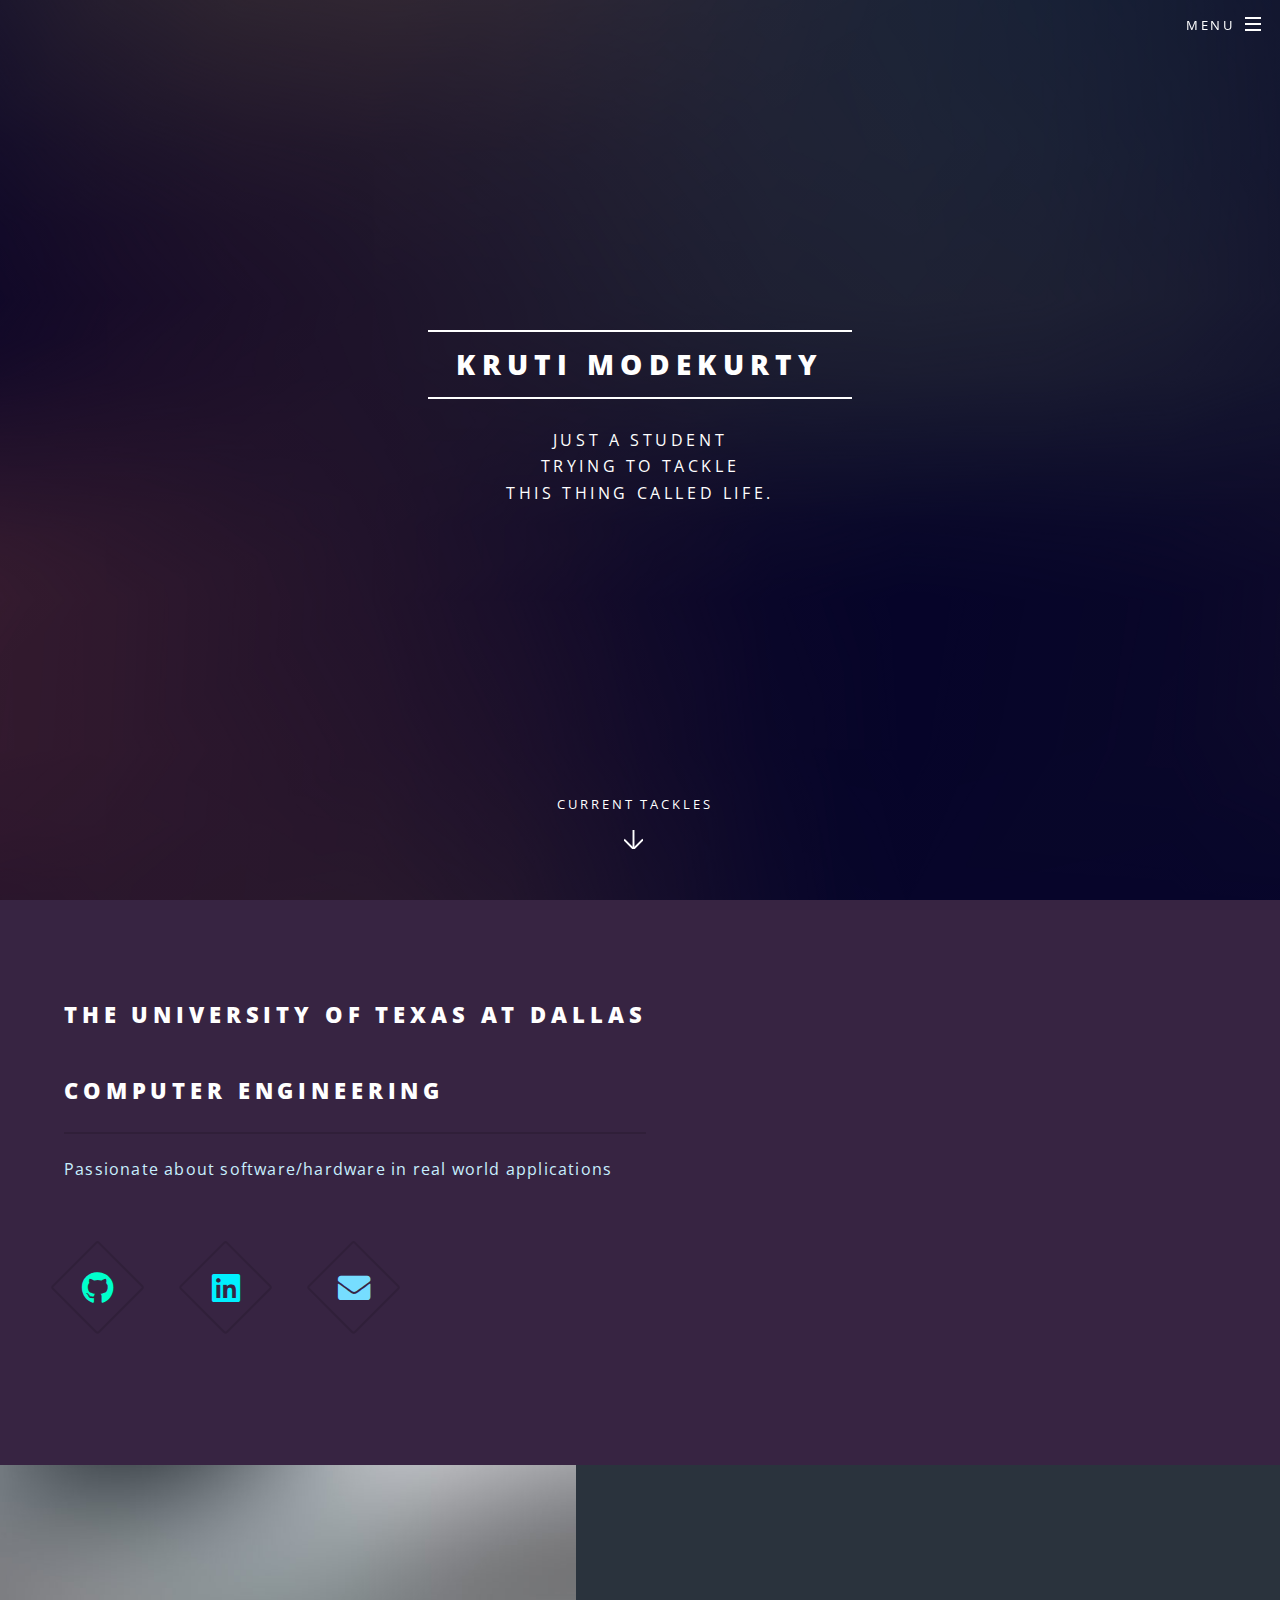
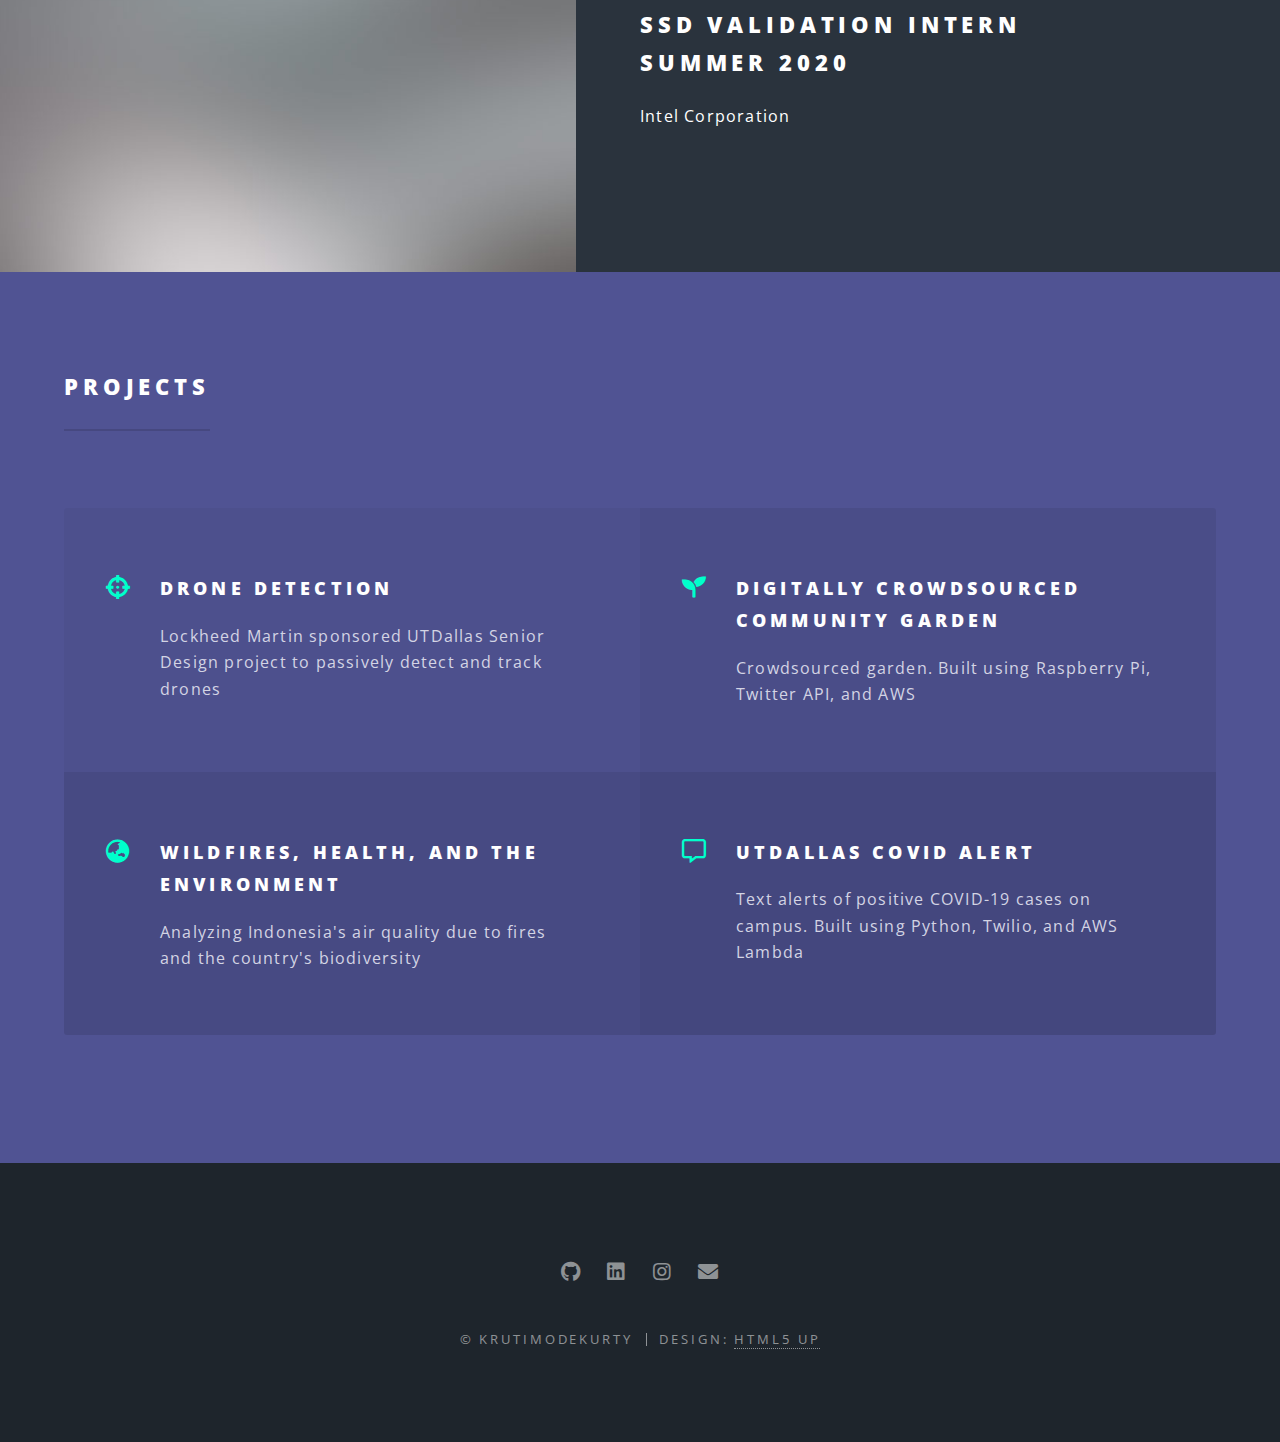
<file: index.html>
<!DOCTYPE HTML>
<!--
	Spectral by HTML5 UP
	html5up.net | @ajlkn
	Free for personal and commercial use under the CCA 3.0 license (html5up.net/license)

	pretty colors #210134 = dark purple
-->
<html>
	<head>
		<title>Kruti Modekurty</title>
		<meta charset="utf-8" />
		<meta name="viewport" content="width=device-width, initial-scale=1, user-scalable=no" />
		<link rel="stylesheet" href="assets/css/main.css" />
		<noscript><link rel="stylesheet" href="assets/css/noscript.css" /></noscript>
	</head>
	<body class="landing is-preload">

		<!-- Page Wrapper -->
			<div id="page-wrapper">

				<!-- Header -->
					<header id="header" class="alt">
						<h1><a href="index.html">Kruti Modekurty</a></h1>
						<nav id="nav">
							<ul>
								<li class="special">
									<a href="#menu" class="menuToggle"><span>Menu</span></a>
									<div id="menu">
										<ul>
											<li><a href="about.html">About</a></li>
										<!-- 	<li><a href="generic.html">Experience</a></li>
											<li><a href="elements.html">Contact</a></li> -->
										</ul>
									</div>
								</li>
							</ul>
						</nav>
					</header>

				<!-- Banner -->
					<section id="banner">
						<div class="inner">
							<h2>Kruti Modekurty</h2>
							<p>Just a student<br />
							trying to tackle<br />
							this thing called life.</p>
							<ul class="actions special">

							</ul>
						</div>
						<a href="#one" class="more scrolly">Current Tackles</a>
					</section>

				<!-- One -->
					<section id="one" class="wrapper style1 special">

						<div class="inner">
								<!--div class="image right me"><img src="images/me.jpg" alt="" /></div ---> 
							<header class="major">
								<h2>The University of Texas at Dallas<br>
								</br>Computer Engineering</h2>
								<p>Passionate about software/hardware in real world applications</p>

							</header>
							<ul class="icons major">
								<li><a href="https://github.com/krutimode" class="icon brands fa-github major style1">
									<span class="label">Github</span></a></li>
								<li><a href="https://www.linkedin.com/in/krutimodekurty/" class="icon brands fa-linkedin major style2">
									<span class="label">Linked In</span></a></li>
								<li><a href="mailto:krutimodekurty@gmail.com" class="icon solid fa-envelope major style3">
									<span class="label">Email</span></a></li>
								<!-- <li><a href="#" class="icon brands fa-github major style1">
									<span class="label">Lorem</span></a></li> -->
							</ul>
						</div>
					</section>

				<!-- Two -->
					<section id="two" class="wrapper alt style2">
						<section class="spotlight">
							<div class="image"><img src="images/pic01.jpg" alt="" /></div><div class="content">
								<h2>SSD Validation Intern </br> Summer 2020</h2>
								<p> Intel Corporation</p>
							</div>
						</section>
<!-- 						<section class="spotlight">
							<div class="image"><img src="images/pic02.jpg" alt="" /></div><div class="content">
								<h2>Undergaduate Teaching Intern<br />
								The University of Texas at Dallas, Fall 2018</h2>
								<p> </p>
							</div>
						</section>
						<section class="spotlight">
							<div class="image"><img src="images/pic03.jpg" alt="" /></div><div class="content">
								<h2>Intern<br />
								Johns Hopkins, Summer 2016</h2>
								<p></p>
							</div>
						</section> -->
					</section>

				<!-- Three -->
					<section id="three" class="wrapper style3 special">
						<div class="inner">
							<header class="major">
								<h2>Projects</h2>
								<p></p>
							</header>
							<ul class="features">
								<li class="icon solid fa-crosshairs">
									<h3>Drone Detection</h3>
									<p>Lockheed Martin sponsored UTDallas Senior Design project to passively detect and track drones</p>
								</li>
								<li class="icon solid fa-seedling">
									<h3>Digitally Crowdsourced Community Garden</h3>
									<p>Crowdsourced garden. Built using Raspberry Pi, Twitter API, and AWS</p>
								</li>
								<li class="icon solid fa-globe-asia">
									<h3>Wildfires, Health, and the Environment</h3>
									<p>Analyzing Indonesia's air quality due to fires and the country's biodiversity</p>
								</li>
								<li class="icon fa-comment-alt">
									<h3>UTDallas Covid Alert</h3>
									<p>Text alerts of positive COVID-19 cases on campus. Built using Python, Twilio, and AWS Lambda</p>
								</li>

							<!-- 	<li class="icon solid fa-code">
									<h3>Mus Scelerisque</h3>
									<p>Augue consectetur sed interdum imperdiet et ipsum. Mauris lorem tincidunt nullam amet leo Aenean ligula consequat consequat.</p>
								</li>
								<li class="icon solid fa-headphones-alt">
									<h3>Mauris Imperdiet</h3>
									<p>Augue consectetur sed interdum imperdiet et ipsum. Mauris lorem tincidunt nullam amet leo Aenean ligula consequat consequat.</p>
								</li> -->
								<!-- <li class="icon fa-heart">
									<h3>Aenean Primis</h3>
									<p>Augue consectetur sed interdum imperdiet et ipsum. Mauris lorem tincidunt nullam amet leo Aenean ligula consequat consequat.</p>
								</li>
								<li class="icon fa-flag">
									<h3>Tortor Ut</h3>
									<p>Augue consectetur sed interdum imperdiet et ipsum. Mauris lorem tincidunt nullam amet leo Aenean ligula consequat consequat.</p>
								</li> -->
							</ul>
						</div>
					</section>

				<!-- CTA -->
			<!-- 		<section id="cta" class="wrapper style4">
						<div class="inner">
							<header>
								<h2>Arcue ut vel commodo</h2>
								<p>Aliquam ut ex ut augue consectetur interdum endrerit imperdiet amet eleifend fringilla.</p>
							</header>
							<ul class="actions stacked">
								<li><a href="#" class="button fit primary">Activate</a></li>
								<li><a href="#" class="button fit">Learn More</a></li>
							</ul>
						</div>
					</section> -->

				<!-- Footer -->
					<footer id="footer">
						<ul class="icons">
							<li><a href="#" class="icon brands fa-github"><span class="label">Github</span></a></li>
							<li><a href="#" class="icon brands fa-linkedin"><span class="label">Linked In</span></a></li>
							<li><a href="#" class="icon brands fa-instagram"><span class="label">Instagram</span></a></li>
							<li><a href="#" class="icon solid fa-envelope"><span class="label">Email</span></a></li>
						</ul>
						<ul class="copyright">
							<li>&copy; krutimodekurty</li><li>Design: <a href="http://html5up.net">HTML5 UP</a></li>
						</ul>
					</footer>

			</div>

		<!-- Scripts -->
			<script src="assets/js/jquery.min.js"></script>
			<script src="assets/js/jquery.scrollex.min.js"></script>
			<script src="assets/js/jquery.scrolly.min.js"></script>
			<script src="assets/js/browser.min.js"></script>
			<script src="assets/js/breakpoints.min.js"></script>
			<script src="assets/js/util.js"></script>
			<script src="assets/js/main.js"></script>

	</body>
</html>
</file>
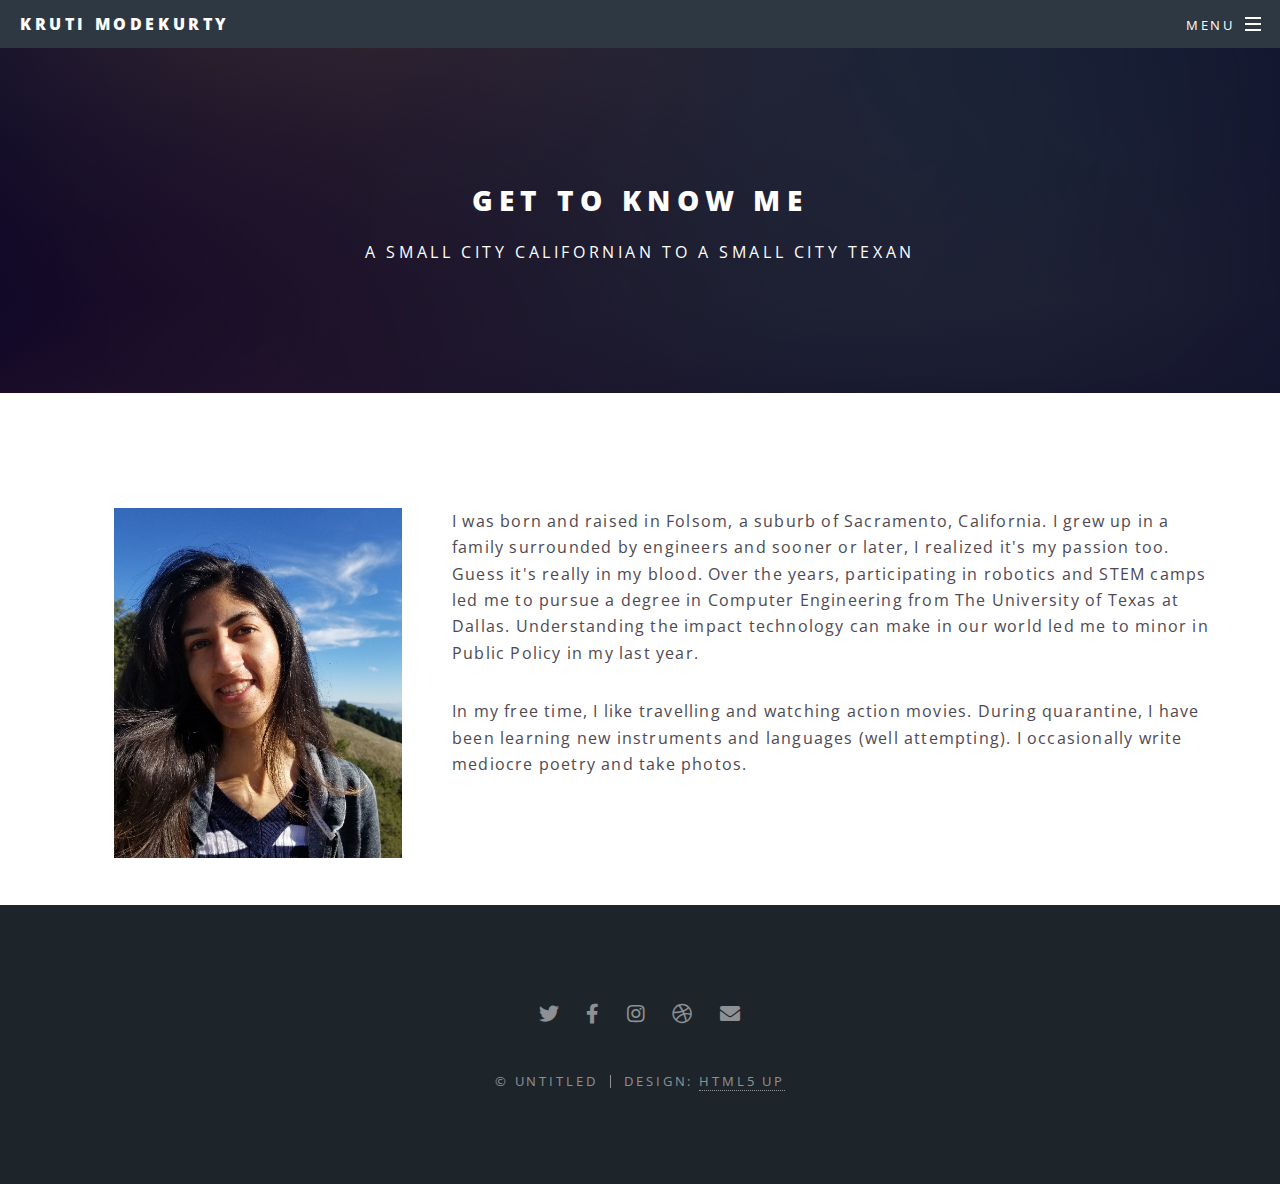
<file: about.html>
<!DOCTYPE HTML>
<!--
	Spectral by HTML5 UP
	html5up.net | @ajlkn
	Free for personal and commercial use under the CCA 3.0 license (html5up.net/license)
-->
<html>
	<head>
		<title>Kruti Modekurty - About</title>
		<meta charset="utf-8" />
		<meta name="viewport" content="width=device-width, initial-scale=1, user-scalable=no" />
		<link rel="stylesheet" href="assets/css/main.css" />
		<noscript><link rel="stylesheet" href="assets/css/noscript.css" /></noscript>
	</head>
	<body class="is-preload">

		<!-- Page Wrapper -->
			<div id="page-wrapper">

				<!-- Header -->
					<header id="header">
						<h1><a href="index.html">Kruti Modekurty</a></h1>
						<nav id="nav">
							<ul>
								<li class="special">
									<a href="#menu" class="menuToggle"><span>Menu</span></a>
									<div id="menu">
										<ul>
											<li><a href="index.html">Home</a></li>
											<li><a href="about.html">About</a></li>
										<!-- 	<li><a href="elements.html">Elements</a></li>
											<li><a href="#">Sign Up</a></li>
											<li><a href="#">Log In</a></li> -->
										</ul>
									</div>
								</li>
							</ul>
						</nav>
					</header>

				<!-- Main -->
					<article id="main">
						<header>
							<h2>Get to know me</h2>
							<p>a small city californian to a small city texan</p>
						</header>
						<section class="wrapper style5">
							<div class="inner">
								<!--div class="image left me">
									<img src="images/me.jpg"  style="vertical-align:middle;margin:0px 50px">
								</div--->

								<img src="images/me.jpg" style="height: auto;vertical-align:middle;margin:0px 50px;max-width: 25%;float: left;">

								<h3></h3>
								<p>I was born and raised in Folsom, a suburb of Sacramento, California. I grew up in a family surrounded by engineers 
									and sooner or later, I realized it's my passion too. Guess it's really in my blood. Over the years, participating 
									in robotics and STEM camps led me to pursue a degree in Computer Engineering from The University of Texas at Dallas. Understanding the impact technology can make in our world led me to minor in Public Policy in my last year. </p>

								<p>In my free time, I like travelling and watching action movies. During quarantine, I have been learning new instruments 
									and languages (well attempting). I occasionally write mediocre poetry and take photos.</p>
<!---
								<hr />
								
								<h4>Other Endeavors</h4>
								<p>Nam sapien ante, varius in pulvinar vitae, rhoncus id massa. Donec varius ex in mauris ornare, eget euismod 
									urna egestas. Etiam lacinia tempor ipsum, sodales porttitor justo. Aliquam dolor quam, semper in tortor eu, 
									volutpat efficitur quam. Fusce nec fermentum nisl. Aenean erat diam, tempus aliquet erat.</p>

								<p>Etiam iaculis nulla ipsum, et pharetra libero rhoncus ut. Phasellus rutrum cursus velit, eget condimentum nunc
									 blandit vel. In at pulvinar lectus. Morbi diam ante, vulputate et imperdiet eget, fermentum non dolor. Ut 
									 eleifend sagittis tincidunt. Sed viverra commodo mi, ac rhoncus justo. Duis neque ligula, elementum ut enim 
									 vel, posuere finibus justo. Vivamus facilisis maximus nibh quis pulvinar. Quisque hendrerit in ipsum id tellus 
									 facilisis fermentum. Proin mauris dui, at vestibulum sit amet, auctor bibendum neque.</p>
								--->
							</div>
						</section>
					</article>

				<!-- Footer -->
					<footer id="footer">
						<ul class="icons">
							<li><a href="#" class="icon brands fa-twitter"><span class="label">Twitter</span></a></li>
							<li><a href="#" class="icon brands fa-facebook-f"><span class="label">Facebook</span></a></li>
							<li><a href="#" class="icon brands fa-instagram"><span class="label">Instagram</span></a></li>
							<li><a href="#" class="icon brands fa-dribbble"><span class="label">Dribbble</span></a></li>
							<li><a href="#" class="icon solid fa-envelope"><span class="label">Email</span></a></li>
						</ul>
						<ul class="copyright">
							<li>&copy; Untitled</li><li>Design: <a href="http://html5up.net">HTML5 UP</a></li>
						</ul>
					</footer>

			</div>

		<!-- Scripts -->
			<script src="assets/js/jquery.min.js"></script>
			<script src="assets/js/jquery.scrollex.min.js"></script>
			<script src="assets/js/jquery.scrolly.min.js"></script>
			<script src="assets/js/browser.min.js"></script>
			<script src="assets/js/breakpoints.min.js"></script>
			<script src="assets/js/util.js"></script>
			<script src="assets/js/main.js"></script>

	</body>
</html>
</file>
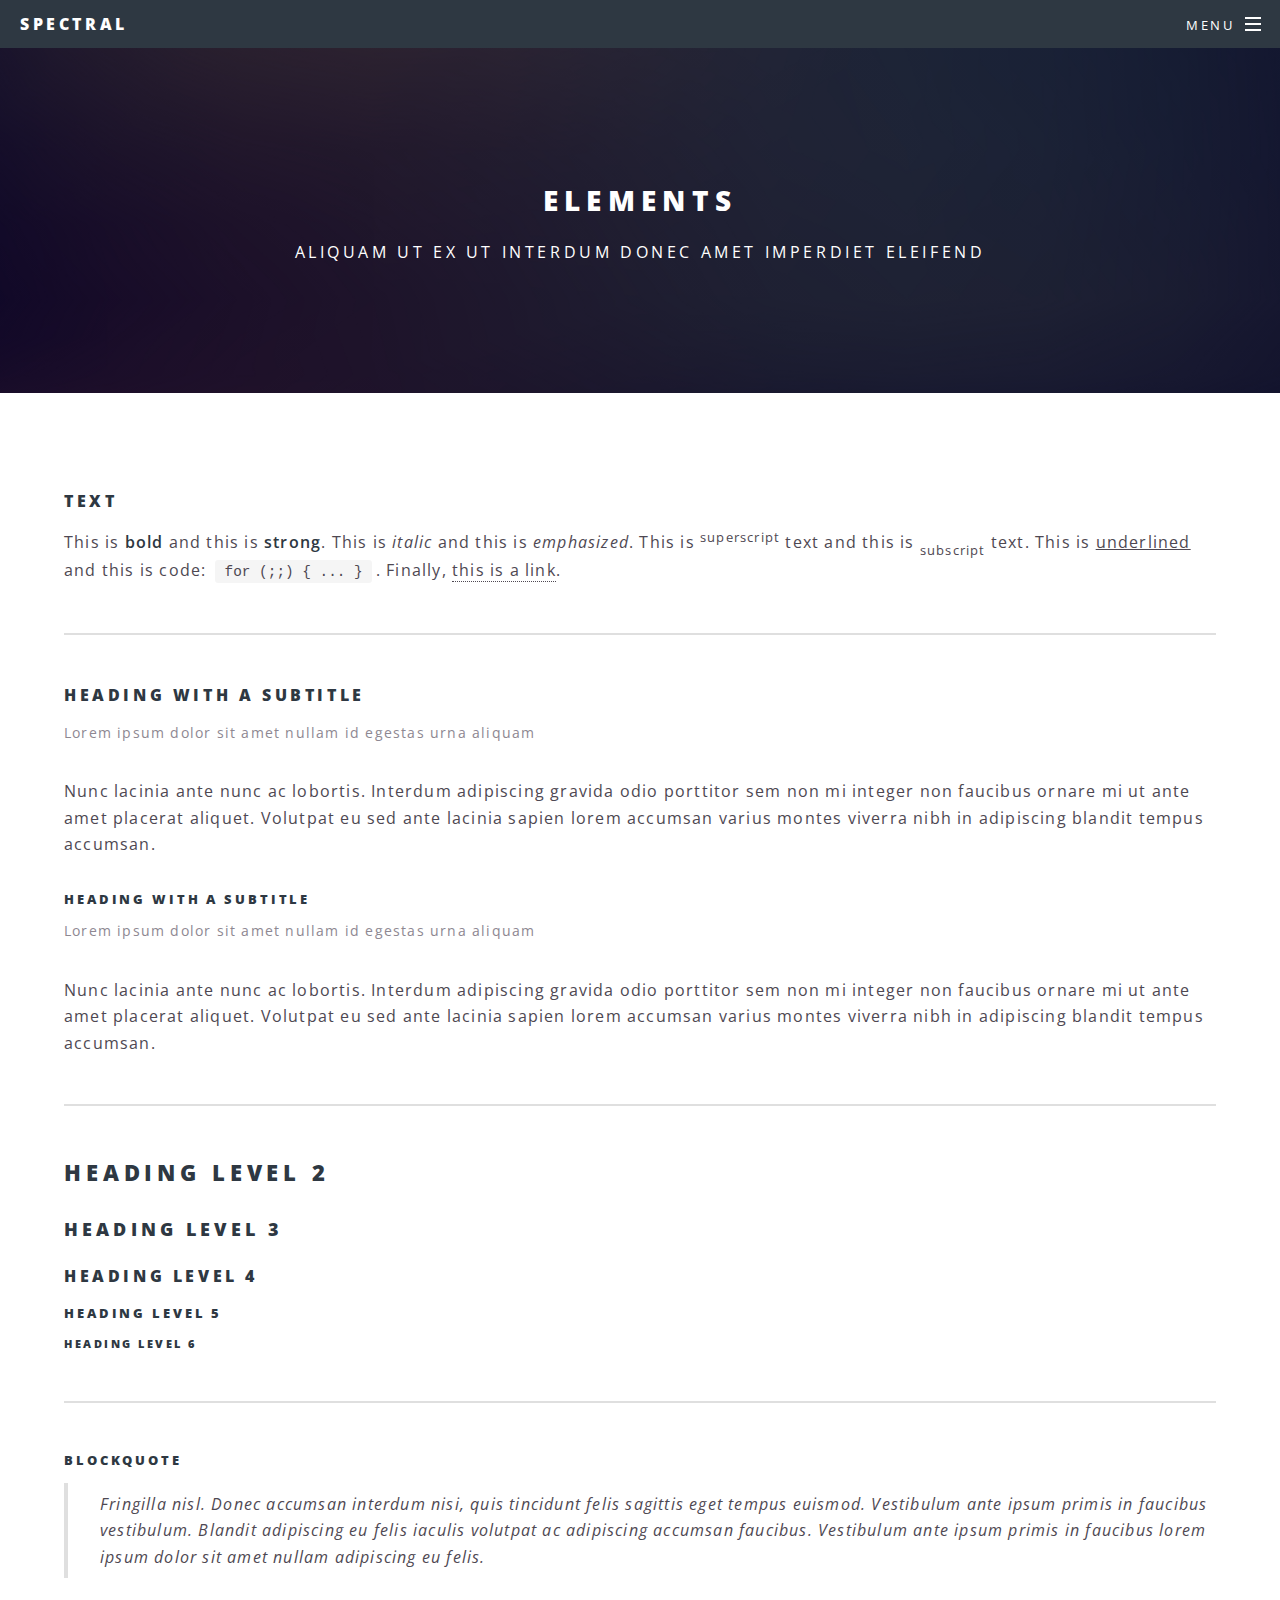
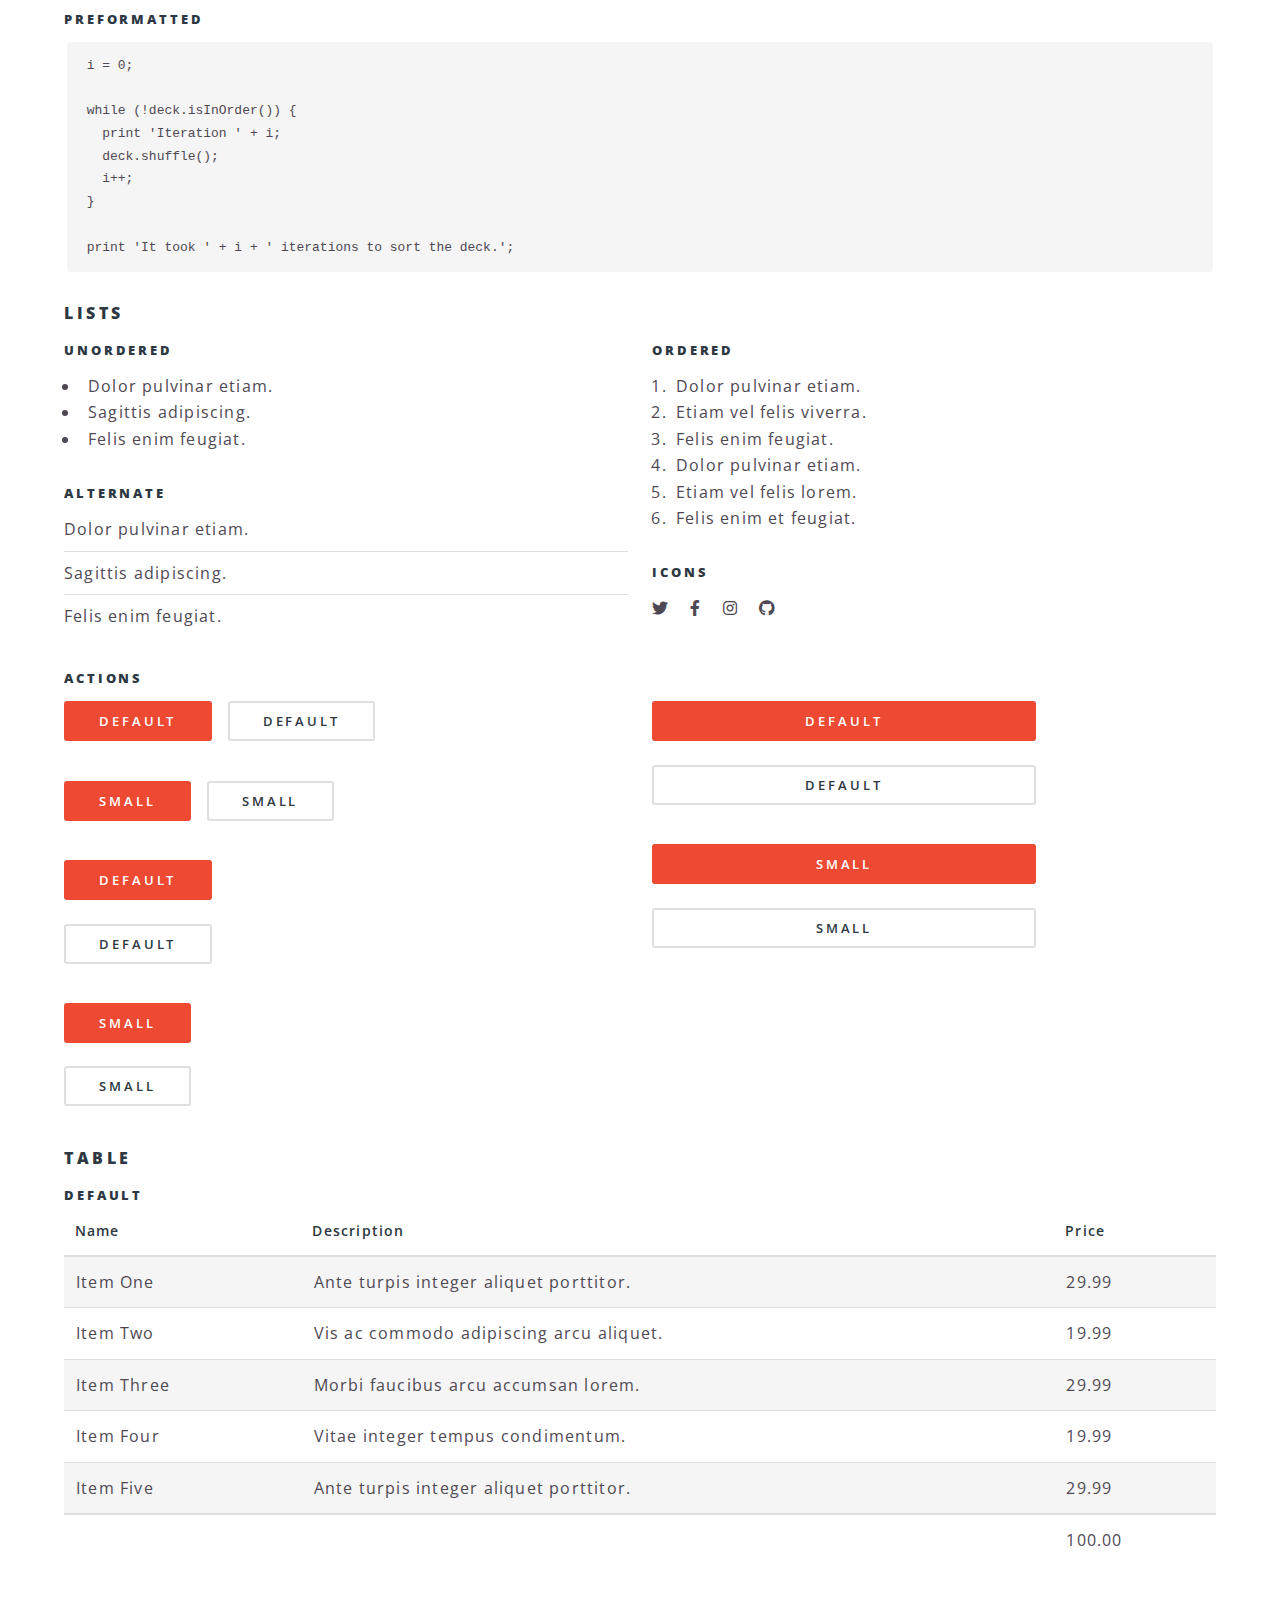
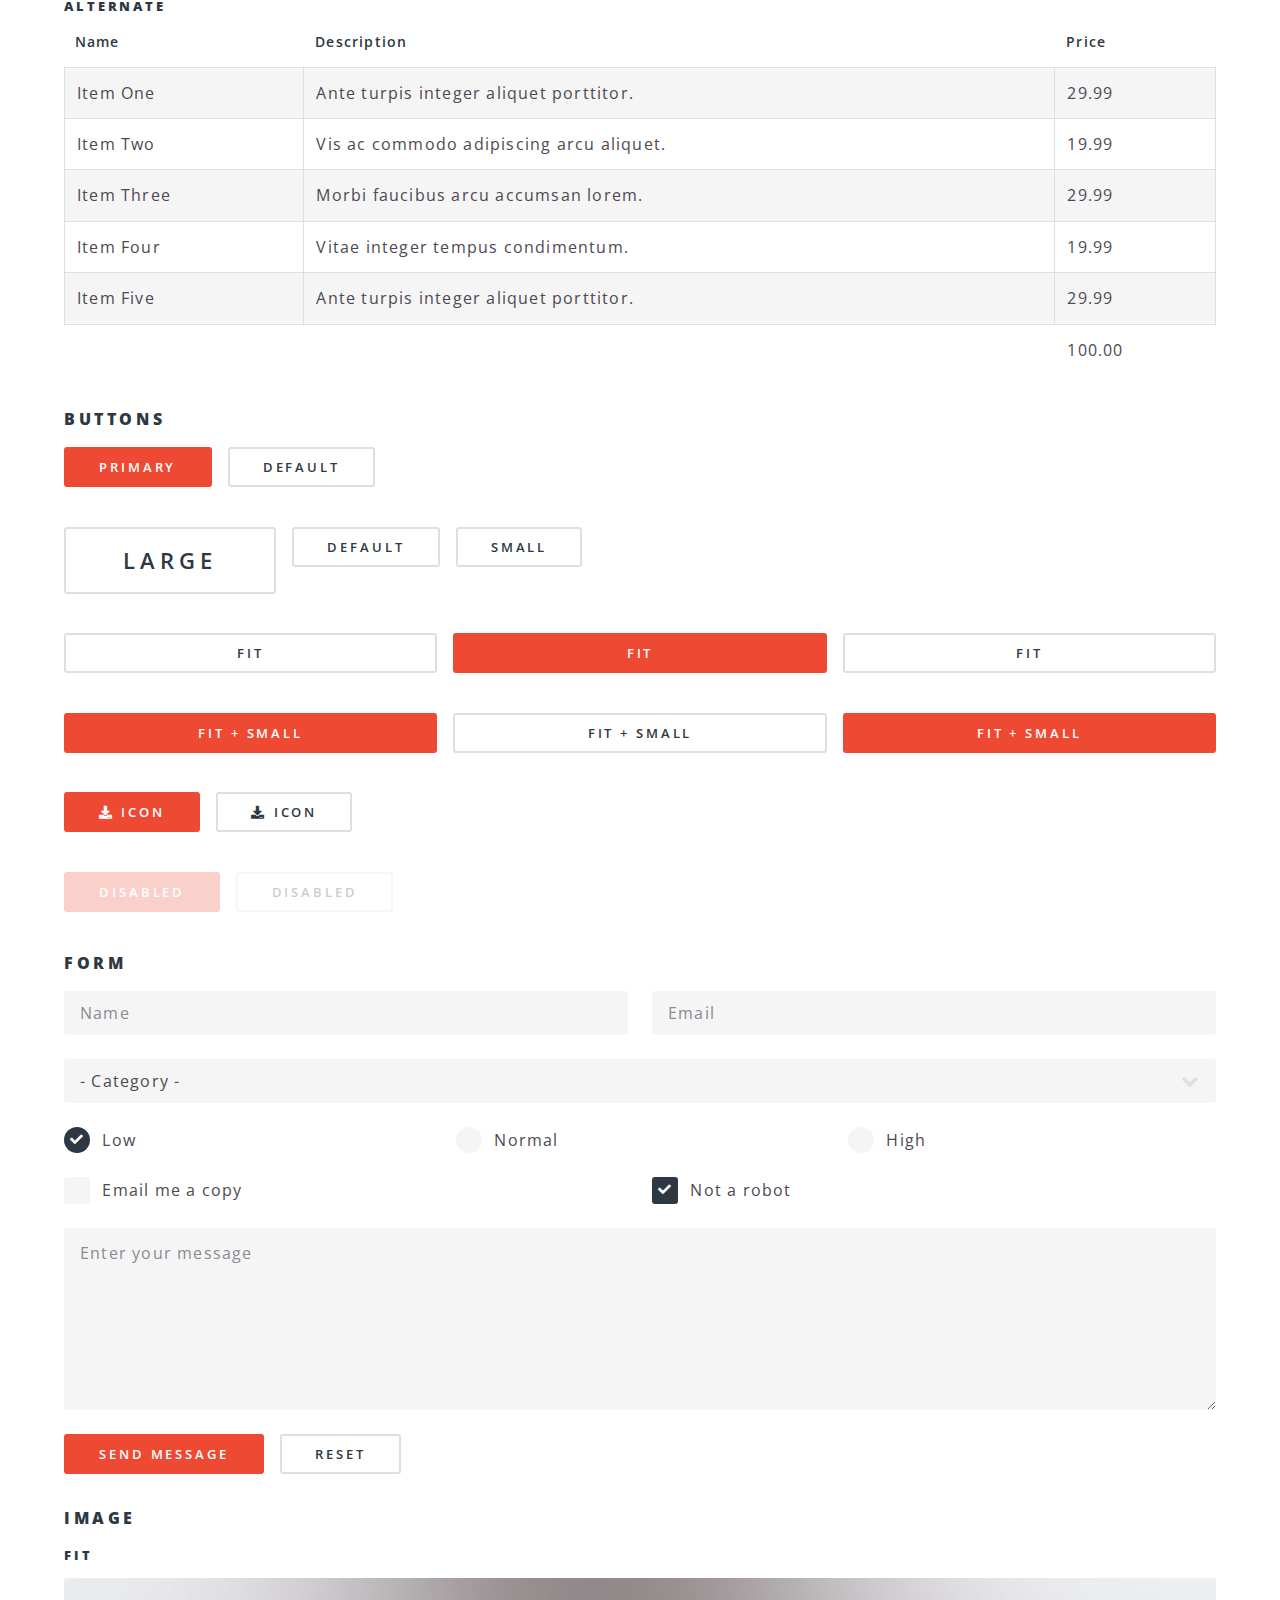
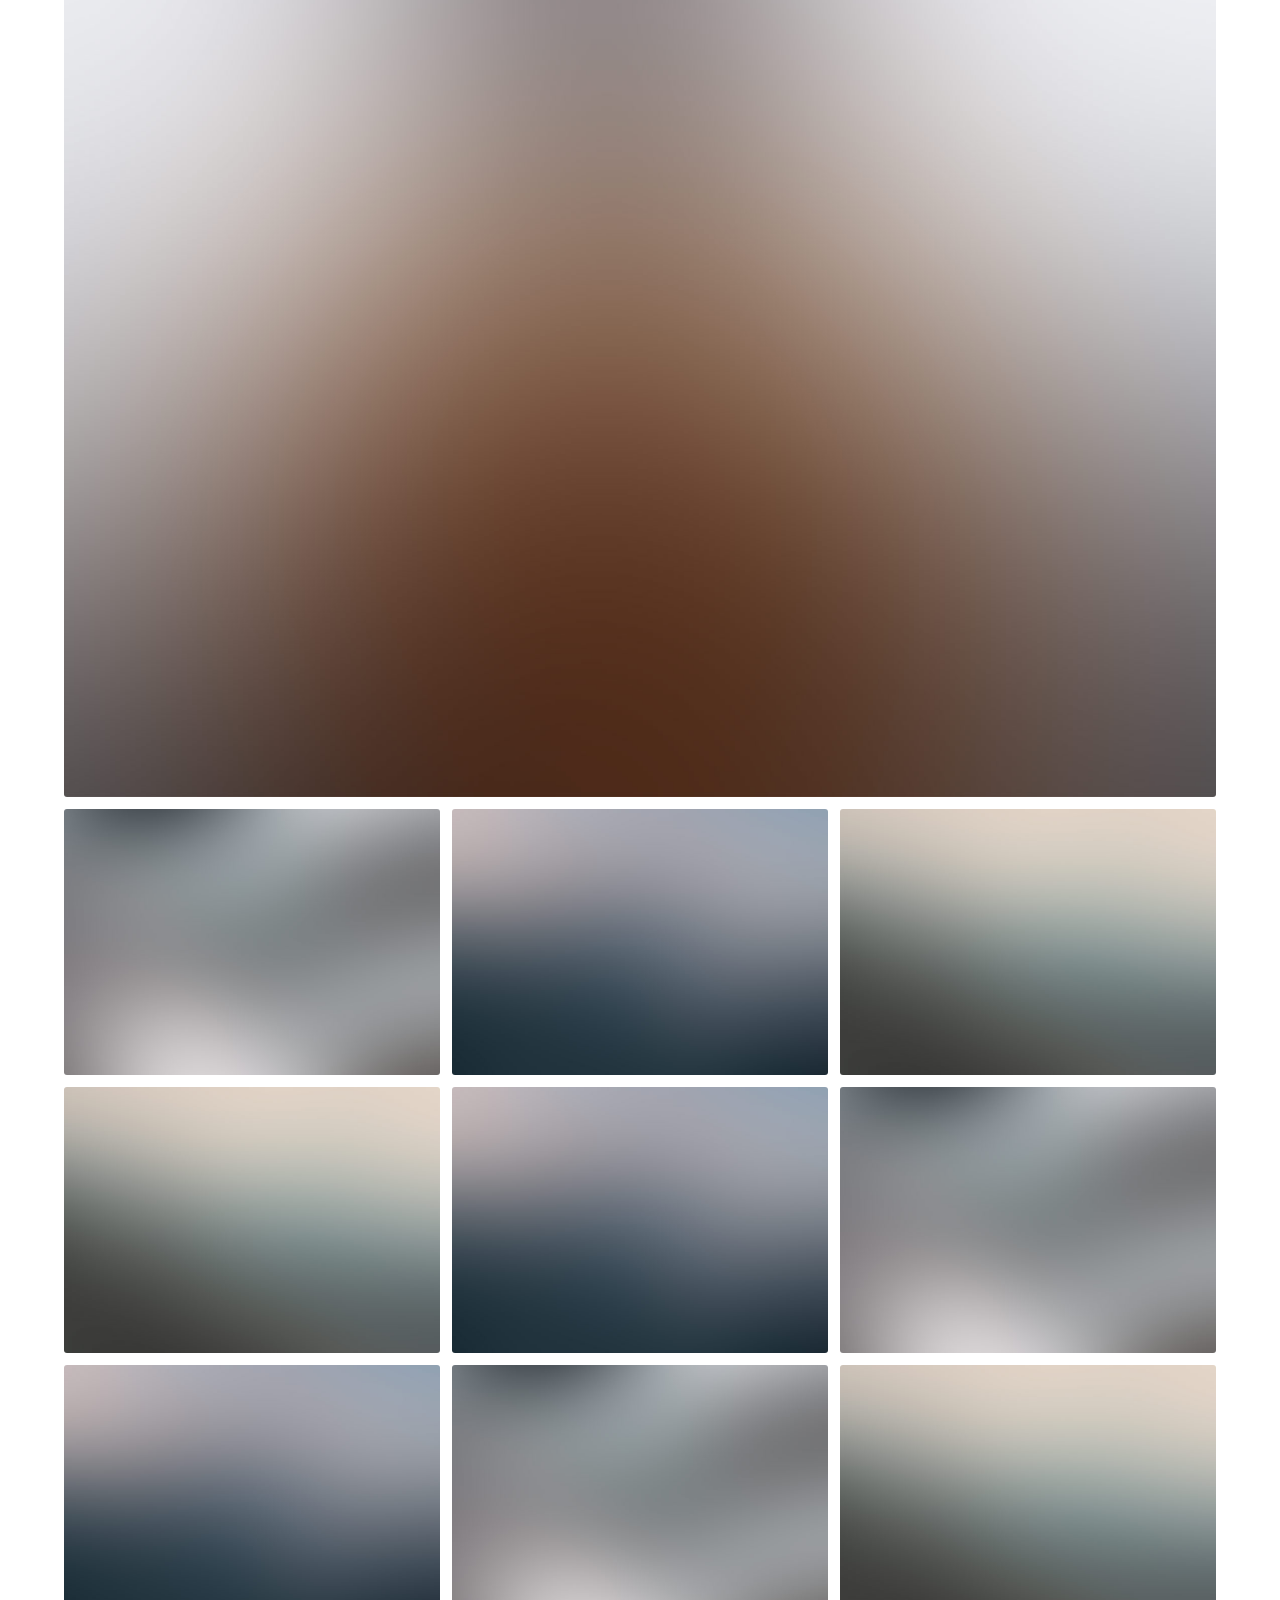
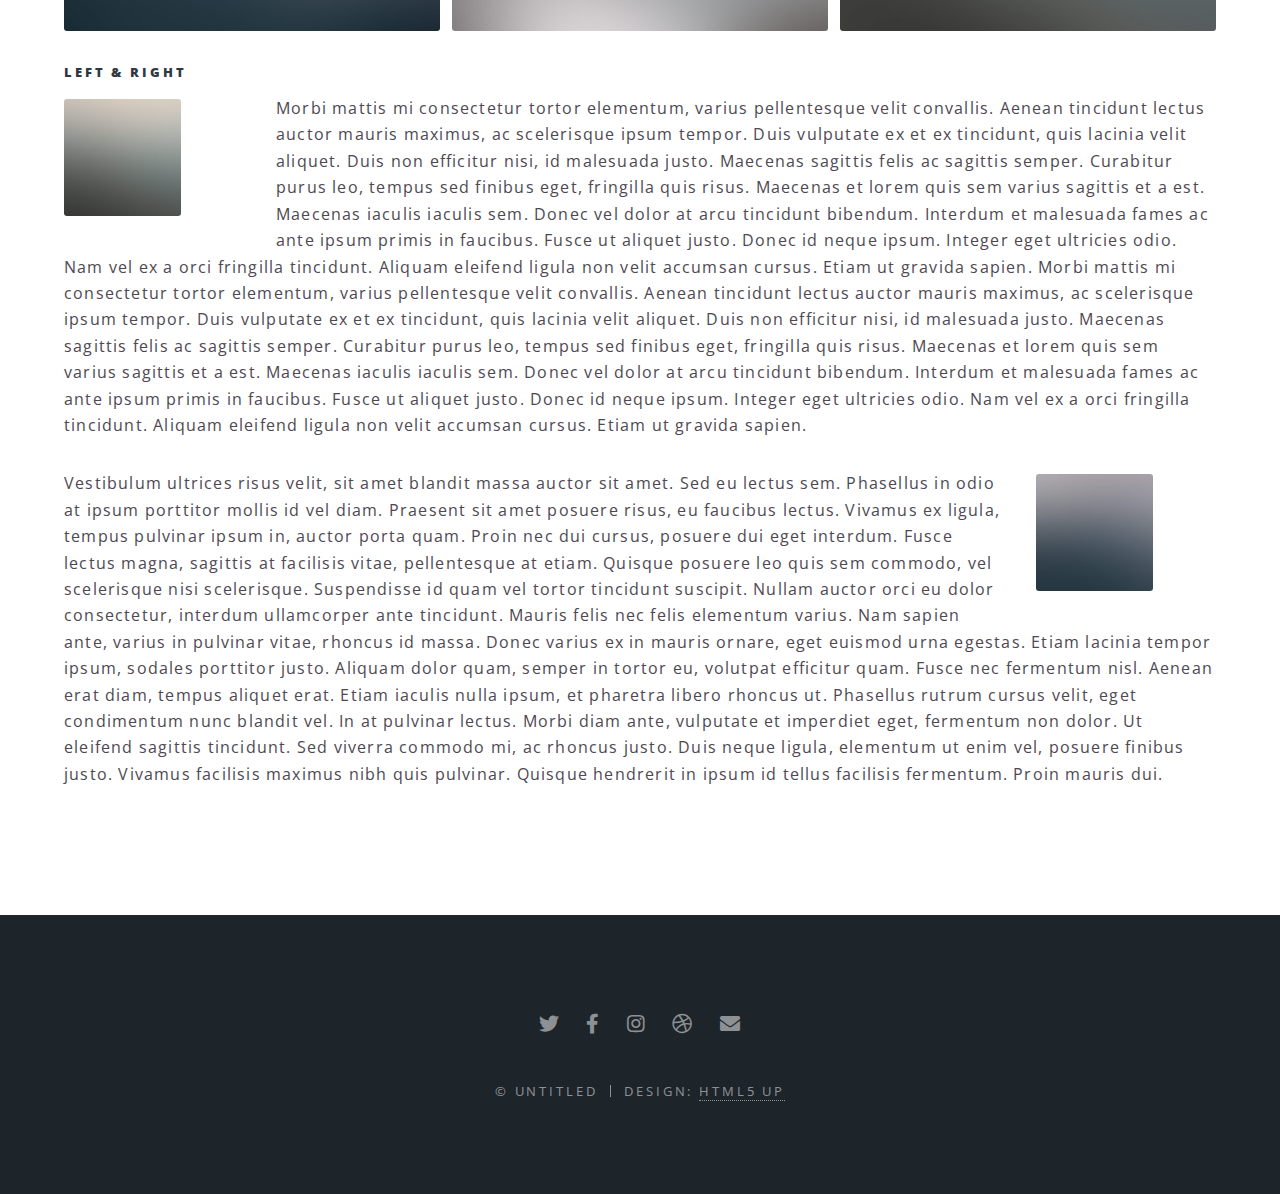
<file: elements.html>
<!DOCTYPE HTML>
<!--
	Spectral by HTML5 UP
	html5up.net | @ajlkn
	Free for personal and commercial use under the CCA 3.0 license (html5up.net/license)
-->
<html>
	<head>
		<title>Elements - Spectral by HTML5 UP</title>
		<meta charset="utf-8" />
		<meta name="viewport" content="width=device-width, initial-scale=1, user-scalable=no" />
		<link rel="stylesheet" href="assets/css/main.css" />
		<noscript><link rel="stylesheet" href="assets/css/noscript.css" /></noscript>
	</head>
	<body class="is-preload">

		<!-- Page Wrapper -->
			<div id="page-wrapper">

				<!-- Header -->
					<header id="header">
						<h1><a href="index.html">Spectral</a></h1>
						<nav id="nav">
							<ul>
								<li class="special">
									<a href="#menu" class="menuToggle"><span>Menu</span></a>
									<div id="menu">
										<ul>
											<li><a href="index.html">Home</a></li>
											<li><a href="generic.html">Generic</a></li>
											<li><a href="elements.html">Elements</a></li>
											<li><a href="#">Sign Up</a></li>
											<li><a href="#">Log In</a></li>
										</ul>
									</div>
								</li>
							</ul>
						</nav>
					</header>

				<!-- Main -->
					<article id="main">
						<header>
							<h2>Elements</h2>
							<p>Aliquam ut ex ut interdum donec amet imperdiet eleifend</p>
						</header>
						<section class="wrapper style5">
							<div class="inner">

								<section>
									<h4>Text</h4>
									<p>This is <b>bold</b> and this is <strong>strong</strong>. This is <i>italic</i> and this is <em>emphasized</em>.
									This is <sup>superscript</sup> text and this is <sub>subscript</sub> text.
									This is <u>underlined</u> and this is code: <code>for (;;) { ... }</code>. Finally, <a href="#">this is a link</a>.</p>
									<hr />
									<header>
										<h4>Heading with a Subtitle</h4>
										<p>Lorem ipsum dolor sit amet nullam id egestas urna aliquam</p>
									</header>
									<p>Nunc lacinia ante nunc ac lobortis. Interdum adipiscing gravida odio porttitor sem non mi integer non faucibus ornare mi ut ante amet placerat aliquet. Volutpat eu sed ante lacinia sapien lorem accumsan varius montes viverra nibh in adipiscing blandit tempus accumsan.</p>
									<header>
										<h5>Heading with a Subtitle</h5>
										<p>Lorem ipsum dolor sit amet nullam id egestas urna aliquam</p>
									</header>
									<p>Nunc lacinia ante nunc ac lobortis. Interdum adipiscing gravida odio porttitor sem non mi integer non faucibus ornare mi ut ante amet placerat aliquet. Volutpat eu sed ante lacinia sapien lorem accumsan varius montes viverra nibh in adipiscing blandit tempus accumsan.</p>
									<hr />
									<h2>Heading Level 2</h2>
									<h3>Heading Level 3</h3>
									<h4>Heading Level 4</h4>
									<h5>Heading Level 5</h5>
									<h6>Heading Level 6</h6>
									<hr />
									<h5>Blockquote</h5>
									<blockquote>Fringilla nisl. Donec accumsan interdum nisi, quis tincidunt felis sagittis eget tempus euismod. Vestibulum ante ipsum primis in faucibus vestibulum. Blandit adipiscing eu felis iaculis volutpat ac adipiscing accumsan faucibus. Vestibulum ante ipsum primis in faucibus lorem ipsum dolor sit amet nullam adipiscing eu felis.</blockquote>
									<h5>Preformatted</h5>
									<pre><code>i = 0;

while (!deck.isInOrder()) {
  print 'Iteration ' + i;
  deck.shuffle();
  i++;
}

print 'It took ' + i + ' iterations to sort the deck.';</code></pre>
								</section>

								<section>
									<h4>Lists</h4>
									<div class="row">
										<div class="col-6 col-12-medium">
											<h5>Unordered</h5>
											<ul>
												<li>Dolor pulvinar etiam.</li>
												<li>Sagittis adipiscing.</li>
												<li>Felis enim feugiat.</li>
											</ul>
											<h5>Alternate</h5>
											<ul class="alt">
												<li>Dolor pulvinar etiam.</li>
												<li>Sagittis adipiscing.</li>
												<li>Felis enim feugiat.</li>
											</ul>
										</div>
										<div class="col-6 col-12-medium">
											<h5>Ordered</h5>
											<ol>
												<li>Dolor pulvinar etiam.</li>
												<li>Etiam vel felis viverra.</li>
												<li>Felis enim feugiat.</li>
												<li>Dolor pulvinar etiam.</li>
												<li>Etiam vel felis lorem.</li>
												<li>Felis enim et feugiat.</li>
											</ol>
											<h5>Icons</h5>
											<ul class="icons">
												<li><a href="#" class="icon brands fa-twitter"><span class="label">Twitter</span></a></li>
												<li><a href="#" class="icon brands fa-facebook-f"><span class="label">Facebook</span></a></li>
												<li><a href="#" class="icon brands fa-instagram"><span class="label">Instagram</span></a></li>
												<li><a href="#" class="icon brands fa-github"><span class="label">Github</span></a></li>
											</ul>
										</div>
									</div>
									<h5>Actions</h5>
									<div class="row">
										<div class="col-6 col-12-medium">
											<ul class="actions">
												<li><a href="#" class="button primary">Default</a></li>
												<li><a href="#" class="button">Default</a></li>
											</ul>
											<ul class="actions small">
												<li><a href="#" class="button primary small">Small</a></li>
												<li><a href="#" class="button small">Small</a></li>
											</ul>
											<ul class="actions stacked">
												<li><a href="#" class="button primary">Default</a></li>
												<li><a href="#" class="button">Default</a></li>
											</ul>
											<ul class="actions stacked">
												<li><a href="#" class="button primary small">Small</a></li>
												<li><a href="#" class="button small">Small</a></li>
											</ul>
										</div>
										<div class="col-6 col-12-medium">
											<ul class="actions stacked">
												<li><a href="#" class="button primary fit">Default</a></li>
												<li><a href="#" class="button fit">Default</a></li>
											</ul>
											<ul class="actions stacked">
												<li><a href="#" class="button primary small fit">Small</a></li>
												<li><a href="#" class="button small fit">Small</a></li>
											</ul>
										</div>
									</div>
								</section>

								<section>
									<h4>Table</h4>
									<h5>Default</h5>
									<div class="table-wrapper">
										<table>
											<thead>
												<tr>
													<th>Name</th>
													<th>Description</th>
													<th>Price</th>
												</tr>
											</thead>
											<tbody>
												<tr>
													<td>Item One</td>
													<td>Ante turpis integer aliquet porttitor.</td>
													<td>29.99</td>
												</tr>
												<tr>
													<td>Item Two</td>
													<td>Vis ac commodo adipiscing arcu aliquet.</td>
													<td>19.99</td>
												</tr>
												<tr>
													<td>Item Three</td>
													<td> Morbi faucibus arcu accumsan lorem.</td>
													<td>29.99</td>
												</tr>
												<tr>
													<td>Item Four</td>
													<td>Vitae integer tempus condimentum.</td>
													<td>19.99</td>
												</tr>
												<tr>
													<td>Item Five</td>
													<td>Ante turpis integer aliquet porttitor.</td>
													<td>29.99</td>
												</tr>
											</tbody>
											<tfoot>
												<tr>
													<td colspan="2"></td>
													<td>100.00</td>
												</tr>
											</tfoot>
										</table>
									</div>

									<h5>Alternate</h5>
									<div class="table-wrapper">
										<table class="alt">
											<thead>
												<tr>
													<th>Name</th>
													<th>Description</th>
													<th>Price</th>
												</tr>
											</thead>
											<tbody>
												<tr>
													<td>Item One</td>
													<td>Ante turpis integer aliquet porttitor.</td>
													<td>29.99</td>
												</tr>
												<tr>
													<td>Item Two</td>
													<td>Vis ac commodo adipiscing arcu aliquet.</td>
													<td>19.99</td>
												</tr>
												<tr>
													<td>Item Three</td>
													<td> Morbi faucibus arcu accumsan lorem.</td>
													<td>29.99</td>
												</tr>
												<tr>
													<td>Item Four</td>
													<td>Vitae integer tempus condimentum.</td>
													<td>19.99</td>
												</tr>
												<tr>
													<td>Item Five</td>
													<td>Ante turpis integer aliquet porttitor.</td>
													<td>29.99</td>
												</tr>
											</tbody>
											<tfoot>
												<tr>
													<td colspan="2"></td>
													<td>100.00</td>
												</tr>
											</tfoot>
										</table>
									</div>
								</section>

								<section>
									<h4>Buttons</h4>
									<ul class="actions">
										<li><a href="#" class="button primary">Primary</a></li>
										<li><a href="#" class="button">Default</a></li>
									</ul>
									<ul class="actions">
										<li><a href="#" class="button large">Large</a></li>
										<li><a href="#" class="button">Default</a></li>
										<li><a href="#" class="button small">Small</a></li>
									</ul>
									<ul class="actions fit">
										<li><a href="#" class="button fit">Fit</a></li>
										<li><a href="#" class="button primary fit">Fit</a></li>
										<li><a href="#" class="button fit">Fit</a></li>
									</ul>
									<ul class="actions fit small">
										<li><a href="#" class="button primary fit small">Fit + Small</a></li>
										<li><a href="#" class="button fit small">Fit + Small</a></li>
										<li><a href="#" class="button primary fit small">Fit + Small</a></li>
									</ul>
									<ul class="actions">
										<li><a href="#" class="button primary icon solid fa-download">Icon</a></li>
										<li><a href="#" class="button icon solid fa-download">Icon</a></li>
									</ul>
									<ul class="actions">
										<li><span class="button primary disabled">Disabled</span></li>
										<li><span class="button disabled">Disabled</span></li>
									</ul>
								</section>

								<section>
									<h4>Form</h4>
									<form method="post" action="#">
										<div class="row gtr-uniform">
											<div class="col-6 col-12-xsmall">
												<input type="text" name="demo-name" id="demo-name" value="" placeholder="Name" />
											</div>
											<div class="col-6 col-12-xsmall">
												<input type="email" name="demo-email" id="demo-email" value="" placeholder="Email" />
											</div>
											<div class="col-12">
												<select name="demo-category" id="demo-category">
													<option value="">- Category -</option>
													<option value="1">Manufacturing</option>
													<option value="1">Shipping</option>
													<option value="1">Administration</option>
													<option value="1">Human Resources</option>
												</select>
											</div>
											<div class="col-4 col-12-small">
												<input type="radio" id="demo-priority-low" name="demo-priority" checked>
												<label for="demo-priority-low">Low</label>
											</div>
											<div class="col-4 col-12-small">
												<input type="radio" id="demo-priority-normal" name="demo-priority">
												<label for="demo-priority-normal">Normal</label>
											</div>
											<div class="col-4 col-12-small">
												<input type="radio" id="demo-priority-high" name="demo-priority">
												<label for="demo-priority-high">High</label>
											</div>
											<div class="col-6 col-12-small">
												<input type="checkbox" id="demo-copy" name="demo-copy">
												<label for="demo-copy">Email me a copy</label>
											</div>
											<div class="col-6 col-12-small">
												<input type="checkbox" id="demo-human" name="demo-human" checked>
												<label for="demo-human">Not a robot</label>
											</div>
											<div class="col-12">
												<textarea name="demo-message" id="demo-message" placeholder="Enter your message" rows="6"></textarea>
											</div>
											<div class="col-12">
												<ul class="actions">
													<li><input type="submit" value="Send Message" class="primary" /></li>
													<li><input type="reset" value="Reset" /></li>
												</ul>
											</div>
										</div>
									</form>
								</section>

								<section>
									<h4>Image</h4>
									<h5>Fit</h5>
									<div class="box alt">
										<div class="row gtr-50 gtr-uniform">
											<div class="col-12"><span class="image fit"><img src="images/banner.jpg" alt="" /></span></div>
											<div class="col-4"><span class="image fit"><img src="images/pic01.jpg" alt="" /></span></div>
											<div class="col-4"><span class="image fit"><img src="images/pic02.jpg" alt="" /></span></div>
											<div class="col-4"><span class="image fit"><img src="images/pic03.jpg" alt="" /></span></div>
											<div class="col-4"><span class="image fit"><img src="images/pic03.jpg" alt="" /></span></div>
											<div class="col-4"><span class="image fit"><img src="images/pic02.jpg" alt="" /></span></div>
											<div class="col-4"><span class="image fit"><img src="images/pic01.jpg" alt="" /></span></div>
											<div class="col-4"><span class="image fit"><img src="images/pic02.jpg" alt="" /></span></div>
											<div class="col-4"><span class="image fit"><img src="images/pic01.jpg" alt="" /></span></div>
											<div class="col-4"><span class="image fit"><img src="images/pic03.jpg" alt="" /></span></div>
										</div>
									</div>
									<h5>Left &amp; Right</h5>
									<p><span class="image left"><img src="images/pic04.jpg" alt="" /></span>Morbi mattis mi consectetur tortor elementum, varius pellentesque velit convallis. Aenean tincidunt lectus auctor mauris maximus, ac scelerisque ipsum tempor. Duis vulputate ex et ex tincidunt, quis lacinia velit aliquet. Duis non efficitur nisi, id malesuada justo. Maecenas sagittis felis ac sagittis semper. Curabitur purus leo, tempus sed finibus eget, fringilla quis risus. Maecenas et lorem quis sem varius sagittis et a est. Maecenas iaculis iaculis sem. Donec vel dolor at arcu tincidunt bibendum. Interdum et malesuada fames ac ante ipsum primis in faucibus. Fusce ut aliquet justo. Donec id neque ipsum. Integer eget ultricies odio. Nam vel ex a orci fringilla tincidunt. Aliquam eleifend ligula non velit accumsan cursus. Etiam ut gravida sapien. Morbi mattis mi consectetur tortor elementum, varius pellentesque velit convallis. Aenean tincidunt lectus auctor mauris maximus, ac scelerisque ipsum tempor. Duis vulputate ex et ex tincidunt, quis lacinia velit aliquet. Duis non efficitur nisi, id malesuada justo. Maecenas sagittis felis ac sagittis semper. Curabitur purus leo, tempus sed finibus eget, fringilla quis risus. Maecenas et lorem quis sem varius sagittis et a est. Maecenas iaculis iaculis sem. Donec vel dolor at arcu tincidunt bibendum. Interdum et malesuada fames ac ante ipsum primis in faucibus. Fusce ut aliquet justo. Donec id neque ipsum. Integer eget ultricies odio. Nam vel ex a orci fringilla tincidunt. Aliquam eleifend ligula non velit accumsan cursus. Etiam ut gravida sapien.</p>
									<p><span class="image right"><img src="images/pic05.jpg" alt="" /></span>Vestibulum ultrices risus velit, sit amet blandit massa auctor sit amet. Sed eu lectus sem. Phasellus in odio at ipsum porttitor mollis id vel diam. Praesent sit amet posuere risus, eu faucibus lectus. Vivamus ex ligula, tempus pulvinar ipsum in, auctor porta quam. Proin nec dui cursus, posuere dui eget interdum. Fusce lectus magna, sagittis at facilisis vitae, pellentesque at etiam. Quisque posuere leo quis sem commodo, vel scelerisque nisi scelerisque. Suspendisse id quam vel tortor tincidunt suscipit. Nullam auctor orci eu dolor consectetur, interdum ullamcorper ante tincidunt. Mauris felis nec felis elementum varius. Nam sapien ante, varius in pulvinar vitae, rhoncus id massa. Donec varius ex in mauris ornare, eget euismod urna egestas. Etiam lacinia tempor ipsum, sodales porttitor justo. Aliquam dolor quam, semper in tortor eu, volutpat efficitur quam. Fusce nec fermentum nisl. Aenean erat diam, tempus aliquet erat. Etiam iaculis nulla ipsum, et pharetra libero rhoncus ut. Phasellus rutrum cursus velit, eget condimentum nunc blandit vel. In at pulvinar lectus. Morbi diam ante, vulputate et imperdiet eget, fermentum non dolor. Ut eleifend sagittis tincidunt. Sed viverra commodo mi, ac rhoncus justo. Duis neque ligula, elementum ut enim vel, posuere finibus justo. Vivamus facilisis maximus nibh quis pulvinar. Quisque hendrerit in ipsum id tellus facilisis fermentum. Proin mauris dui.</p>
								</section>

							</div>
						</section>
					</article>

				<!-- Footer -->
					<footer id="footer">
						<ul class="icons">
							<li><a href="#" class="icon brands fa-twitter"><span class="label">Twitter</span></a></li>
							<li><a href="#" class="icon brands fa-facebook-f"><span class="label">Facebook</span></a></li>
							<li><a href="#" class="icon brands fa-instagram"><span class="label">Instagram</span></a></li>
							<li><a href="#" class="icon brands fa-dribbble"><span class="label">Dribbble</span></a></li>
							<li><a href="#" class="icon solid fa-envelope"><span class="label">Email</span></a></li>
						</ul>
						<ul class="copyright">
							<li>&copy; Untitled</li><li>Design: <a href="http://html5up.net">HTML5 UP</a></li>
						</ul>
					</footer>

			</div>

		<!-- Scripts -->
			<script src="assets/js/jquery.min.js"></script>
			<script src="assets/js/jquery.scrollex.min.js"></script>
			<script src="assets/js/jquery.scrolly.min.js"></script>
			<script src="assets/js/browser.min.js"></script>
			<script src="assets/js/breakpoints.min.js"></script>
			<script src="assets/js/util.js"></script>
			<script src="assets/js/main.js"></script>

	</body>
</html>
</file>
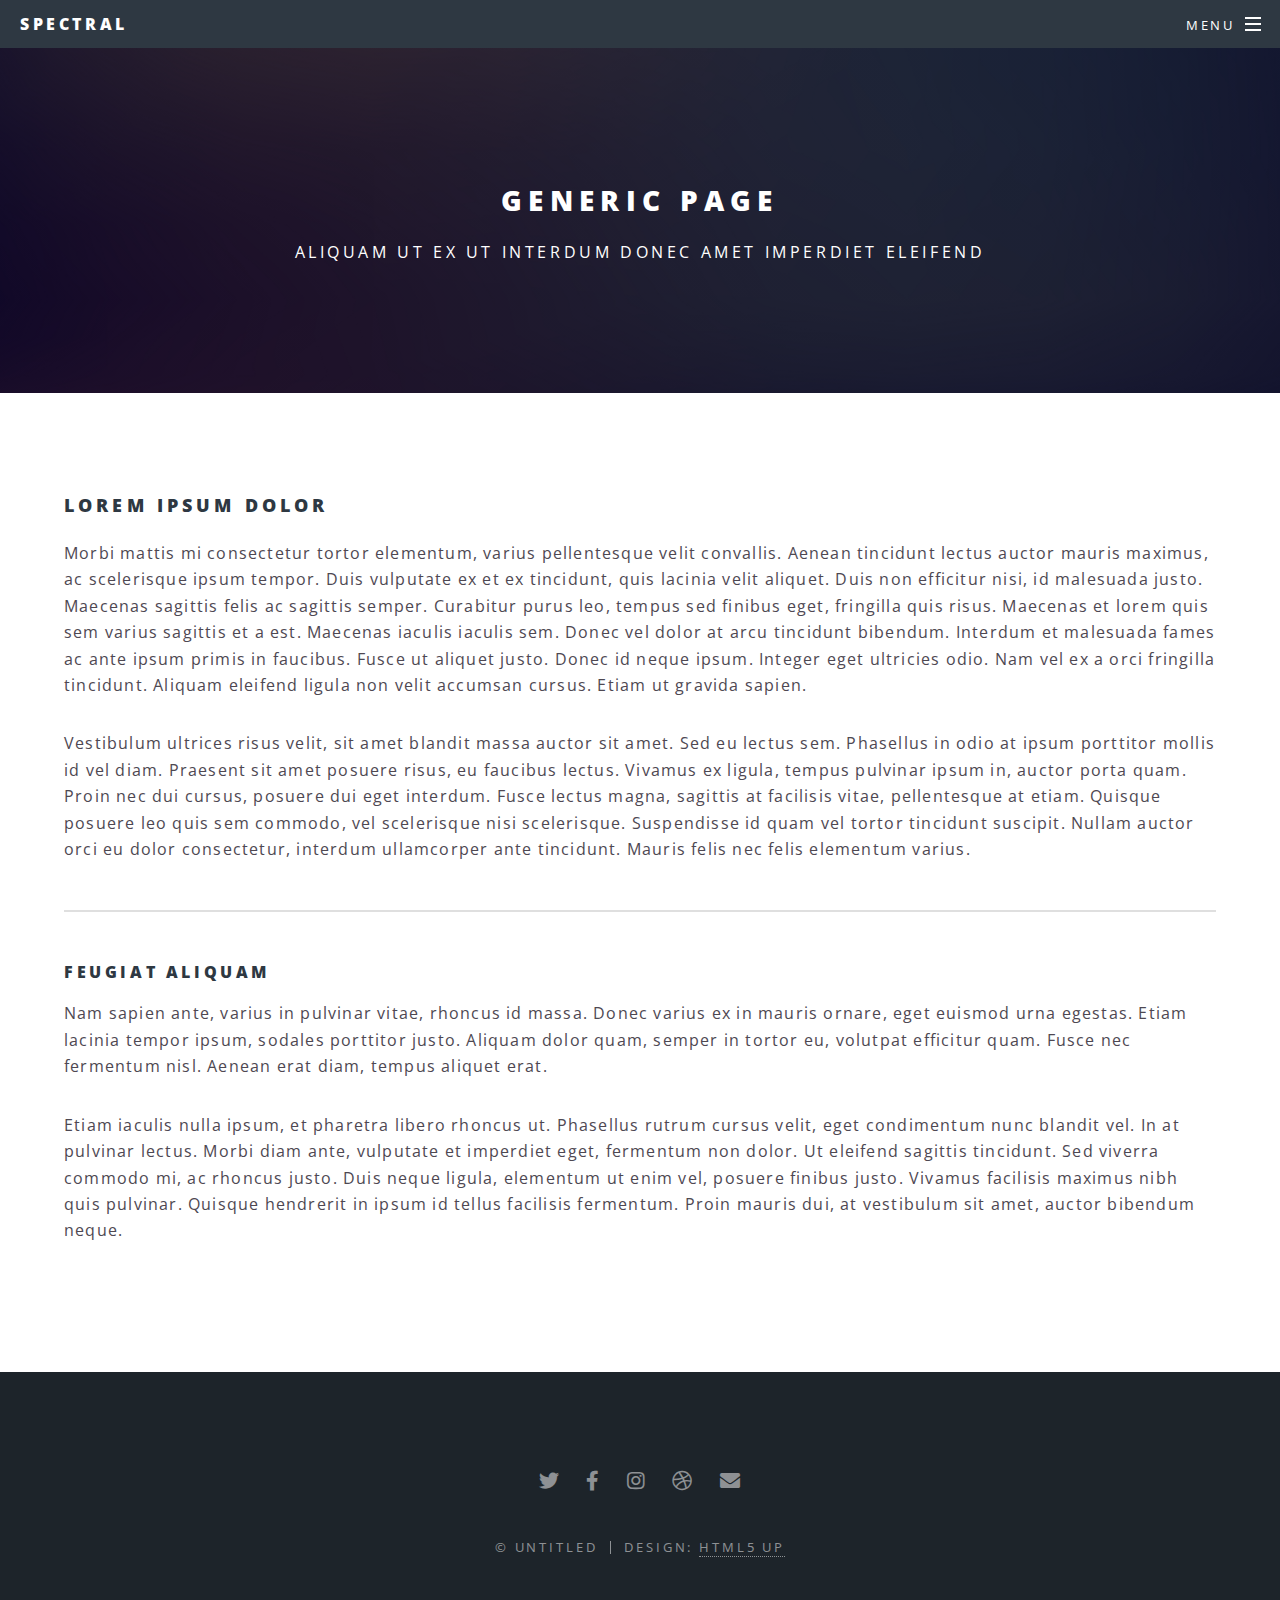
<file: generic.html>
<!DOCTYPE HTML>
<!--
	Spectral by HTML5 UP
	html5up.net | @ajlkn
	Free for personal and commercial use under the CCA 3.0 license (html5up.net/license)
-->
<html>
	<head>
		<title>Generic - Spectral by HTML5 UP</title>
		<meta charset="utf-8" />
		<meta name="viewport" content="width=device-width, initial-scale=1, user-scalable=no" />
		<link rel="stylesheet" href="assets/css/main.css" />
		<noscript><link rel="stylesheet" href="assets/css/noscript.css" /></noscript>
	</head>
	<body class="is-preload">

		<!-- Page Wrapper -->
			<div id="page-wrapper">

				<!-- Header -->
					<header id="header">
						<h1><a href="index.html">Spectral</a></h1>
						<nav id="nav">
							<ul>
								<li class="special">
									<a href="#menu" class="menuToggle"><span>Menu</span></a>
									<div id="menu">
										<ul>
											<li><a href="index.html">Home</a></li>
											<li><a href="generic.html">Generic</a></li>
											<li><a href="elements.html">Elements</a></li>
											<li><a href="#">Sign Up</a></li>
											<li><a href="#">Log In</a></li>
										</ul>
									</div>
								</li>
							</ul>
						</nav>
					</header>

				<!-- Main -->
					<article id="main">
						<header>
							<h2>Generic Page</h2>
							<p>Aliquam ut ex ut interdum donec amet imperdiet eleifend</p>
						</header>
						<section class="wrapper style5">
							<div class="inner">

								<h3>Lorem ipsum dolor</h3>
								<p>Morbi mattis mi consectetur tortor elementum, varius pellentesque velit convallis. Aenean tincidunt lectus auctor mauris maximus, ac scelerisque ipsum tempor. Duis vulputate ex et ex tincidunt, quis lacinia velit aliquet. Duis non efficitur nisi, id malesuada justo. Maecenas sagittis felis ac sagittis semper. Curabitur purus leo, tempus sed finibus eget, fringilla quis risus. Maecenas et lorem quis sem varius sagittis et a est. Maecenas iaculis iaculis sem. Donec vel dolor at arcu tincidunt bibendum. Interdum et malesuada fames ac ante ipsum primis in faucibus. Fusce ut aliquet justo. Donec id neque ipsum. Integer eget ultricies odio. Nam vel ex a orci fringilla tincidunt. Aliquam eleifend ligula non velit accumsan cursus. Etiam ut gravida sapien.</p>

								<p>Vestibulum ultrices risus velit, sit amet blandit massa auctor sit amet. Sed eu lectus sem. Phasellus in odio at ipsum porttitor mollis id vel diam. Praesent sit amet posuere risus, eu faucibus lectus. Vivamus ex ligula, tempus pulvinar ipsum in, auctor porta quam. Proin nec dui cursus, posuere dui eget interdum. Fusce lectus magna, sagittis at facilisis vitae, pellentesque at etiam. Quisque posuere leo quis sem commodo, vel scelerisque nisi scelerisque. Suspendisse id quam vel tortor tincidunt suscipit. Nullam auctor orci eu dolor consectetur, interdum ullamcorper ante tincidunt. Mauris felis nec felis elementum varius.</p>

								<hr />

								<h4>Feugiat aliquam</h4>
								<p>Nam sapien ante, varius in pulvinar vitae, rhoncus id massa. Donec varius ex in mauris ornare, eget euismod urna egestas. Etiam lacinia tempor ipsum, sodales porttitor justo. Aliquam dolor quam, semper in tortor eu, volutpat efficitur quam. Fusce nec fermentum nisl. Aenean erat diam, tempus aliquet erat.</p>

								<p>Etiam iaculis nulla ipsum, et pharetra libero rhoncus ut. Phasellus rutrum cursus velit, eget condimentum nunc blandit vel. In at pulvinar lectus. Morbi diam ante, vulputate et imperdiet eget, fermentum non dolor. Ut eleifend sagittis tincidunt. Sed viverra commodo mi, ac rhoncus justo. Duis neque ligula, elementum ut enim vel, posuere finibus justo. Vivamus facilisis maximus nibh quis pulvinar. Quisque hendrerit in ipsum id tellus facilisis fermentum. Proin mauris dui, at vestibulum sit amet, auctor bibendum neque.</p>

							</div>
						</section>
					</article>

				<!-- Footer -->
					<footer id="footer">
						<ul class="icons">
							<li><a href="#" class="icon brands fa-twitter"><span class="label">Twitter</span></a></li>
							<li><a href="#" class="icon brands fa-facebook-f"><span class="label">Facebook</span></a></li>
							<li><a href="#" class="icon brands fa-instagram"><span class="label">Instagram</span></a></li>
							<li><a href="#" class="icon brands fa-dribbble"><span class="label">Dribbble</span></a></li>
							<li><a href="#" class="icon solid fa-envelope"><span class="label">Email</span></a></li>
						</ul>
						<ul class="copyright">
							<li>&copy; Untitled</li><li>Design: <a href="http://html5up.net">HTML5 UP</a></li>
						</ul>
					</footer>

			</div>

		<!-- Scripts -->
			<script src="assets/js/jquery.min.js"></script>
			<script src="assets/js/jquery.scrollex.min.js"></script>
			<script src="assets/js/jquery.scrolly.min.js"></script>
			<script src="assets/js/browser.min.js"></script>
			<script src="assets/js/breakpoints.min.js"></script>
			<script src="assets/js/util.js"></script>
			<script src="assets/js/main.js"></script>

	</body>
</html>
</file>
<file: assets/css/noscript.css>
/*
	Spectral by HTML5 UP
	html5up.net | @ajlkn
	Free for personal and commercial use under the CCA 3.0 license (html5up.net/license)
*/

/* Banner */

	body.is-preload #banner h2 {
		-moz-transform: none;
		-webkit-transform: none;
		-ms-transform: none;
		transform: none;
		opacity: 1;
	}

		body.is-preload #banner h2:before, body.is-preload #banner h2:after {
			width: 100%;
		}

	body.is-preload #banner .more {
		-moz-transform: none;
		-webkit-transform: none;
		-ms-transform: none;
		transform: none;
		opacity: 1;
	}

	body.is-preload #banner:after {
		opacity: 0;
	}
</file>
<file: assets/css/main.css>
@import url(fontawesome-all.min.css);
@import url("https://fonts.googleapis.com/css?family=Open+Sans:400,400italic,600,600italic,800,800italic");

/*
	Spectral by HTML5 UP
	html5up.net | @ajlkn
	Free for personal and commercial use under the CCA 3.0 license (html5up.net/license)
*/

html, body, div, span, applet, object,
iframe, h1, h2, h3, h4, h5, h6, p, blockquote,
pre, a, abbr, acronym, address, big, cite,
code, del, dfn, em, img, ins, kbd, q, s, samp,
small, strike, strong, sub, sup, tt, var, b,
u, i, center, dl, dt, dd, ol, ul, li, fieldset,
form, label, legend, table, caption, tbody,
tfoot, thead, tr, th, td, article, aside,
canvas, details, embed, figure, figcaption,
footer, header, hgroup, menu, nav, output, ruby,
section, summary, time, mark, audio, video {
	margin: 0;
	padding: 0;
	border: 0;
	font-size: 100%;
	font: inherit;
	vertical-align: baseline;}

article, aside, details, figcaption, figure,
footer, header, hgroup, menu, nav, section {
	display: block;}

body {
	line-height: 1;
}

ol, ul {
	list-style: none;
}

blockquote, q {
	quotes: none;
}

	blockquote:before, blockquote:after, q:before, q:after {
		content: '';
		content: none;
	}

table {
	border-collapse: collapse;
	border-spacing: 0;
}

body {
	-webkit-text-size-adjust: none;
}

mark {
	background-color: transparent;
	color: inherit;
}

input::-moz-focus-inner {
	border: 0;
	padding: 0;
}

input, select, textarea {
	-moz-appearance: none;
	-webkit-appearance: none;
	-ms-appearance: none;
	appearance: none;
}

/* Basic */

	@-ms-viewport {
		width: device-width;
	}

	html {
		box-sizing: border-box;
	}

	*, *:before, *:after {
		box-sizing: inherit;
	}

	body {
		background: #2e3842;
	}

		body.is-preload *, body.is-preload *:before, body.is-preload *:after {
			-moz-animation: none !important;
			-webkit-animation: none !important;
			-ms-animation: none !important;
			animation: none !important;
			-moz-transition: none !important;
			-webkit-transition: none !important;
			-ms-transition: none !important;
			transition: none !important;
		}

	body, input, select, textarea {
		color: #fff;
		font-family: "Open Sans", Helvetica, sans-serif;
		font-size: 15pt;
		font-weight: 400;
		letter-spacing: 0.075em;
		line-height: 1.65em;
	}

		@media screen and (max-width: 1680px) {

			body, input, select, textarea {
				font-size: 13pt;
			}

		}

		@media screen and (max-width: 1280px) {

			body, input, select, textarea {
				font-size: 12pt;
			}

		}

		@media screen and (max-width: 736px) {

			body, input, select, textarea {
				font-size: 11pt;
				letter-spacing: 0.0375em;
			}

		}

	a {
		-moz-transition: color 0.2s ease, border-bottom-color 0.2s ease;
		-webkit-transition: color 0.2s ease, border-bottom-color 0.2s ease;
		-ms-transition: color 0.2s ease, border-bottom-color 0.2s ease;
		transition: color 0.2s ease, border-bottom-color 0.2s ease;
		border-bottom: dotted 1px;
		color: inherit;
		text-decoration: none;
	}

		a:hover {
			border-bottom-color: transparent;
		}

	strong, b {
		color: #fff;
		font-weight: 600;
	}

	em, i {
		font-style: italic;
	}

	p {
		margin: 0 0 2em 0;
	}

	h1, h2, h3, h4, h5, h6 {
		color: #fff;
		font-weight: 800;
		letter-spacing: 0.225em;
		line-height: 1em;
		margin: 0 0 1em 0;
		text-transform: uppercase;
	}

		h1 a, h2 a, h3 a, h4 a, h5 a, h6 a {
			color: inherit;
			text-decoration: none;
		}

	h2 {
		font-size: 1.35em;
		line-height: 1.75em;
	}

		@media screen and (max-width: 736px) {

			h2 {
				font-size: 1.1em;
				line-height: 1.65em;
			}

		}

	h3 {
		font-size: 1.15em;
		line-height: 1.75em;
	}

		@media screen and (max-width: 736px) {

			h3 {
				font-size: 1em;
				line-height: 1.65em;
			}

		}

	h4 {
		font-size: 1em;
		line-height: 1.5em;
	}

	h5 {
		font-size: 0.8em;
		line-height: 1.5em;
	}

	h6 {
		font-size: 0.7em;
		line-height: 1.5em;
	}

	sub {
		font-size: 0.8em;
		position: relative;
		top: 0.5em;
	}

	sup {
		font-size: 0.8em;
		position: relative;
		top: -0.5em;
	}

	hr {
		border: 0;
		border-bottom: solid 2px #fff;
		margin: 3em 0;
	}

		hr.major {
			margin: 4.5em 0;
		}

	blockquote {
		border-left: solid 4px #fff;
		font-style: italic;
		margin: 0 0 2em 0;
		padding: 0.5em 0 0.5em 2em;
	}

	code {
		background: rgba(144, 144, 144, 0.25);
		border-radius: 3px;
		font-family: "Courier New", monospace;
		font-size: 0.9em;
		letter-spacing: 0;
		margin: 0 0.25em;
		padding: 0.25em 0.65em;
	}

	pre {
		-webkit-overflow-scrolling: touch;
		font-family: "Courier New", monospace;
		font-size: 0.9em;
		margin: 0 0 2em 0;
	}

		pre code {
			display: block;
			line-height: 1.75em;
			padding: 1em 1.5em;
			overflow-x: auto;
		}

	.align-left {
		text-align: left;
	}

	.align-center {
		text-align: center;
	}

	.align-right {
		text-align: right;
	}

/* Row */

	.row {
		display: flex;
		flex-wrap: wrap;
		box-sizing: border-box;
		align-items: stretch;
	}

		.row > * {
			box-sizing: border-box;
		}

		.row.gtr-uniform > * > :last-child {
			margin-bottom: 0;
		}

		.row.aln-left {
			justify-content: flex-start;
		}

		.row.aln-center {
			justify-content: center;
		}

		.row.aln-right {
			justify-content: flex-end;
		}

		.row.aln-top {
			align-items: flex-start;
		}

		.row.aln-middle {
			align-items: center;
		}

		.row.aln-bottom {
			align-items: flex-end;
		}

		.row > .imp {
			order: -1;
		}

		.row > .col-1 {
			width: 8.33333%;
		}

		.row > .off-1 {
			margin-left: 8.33333%;
		}

		.row > .col-2 {
			width: 16.66667%;
		}

		.row > .off-2 {
			margin-left: 16.66667%;
		}

		.row > .col-3 {
			width: 25%;
		}

		.row > .off-3 {
			margin-left: 25%;
		}

		.row > .col-4 {
			width: 33.33333%;
		}

		.row > .off-4 {
			margin-left: 33.33333%;
		}

		.row > .col-5 {
			width: 41.66667%;
		}

		.row > .off-5 {
			margin-left: 41.66667%;
		}

		.row > .col-6 {
			width: 50%;
		}

		.row > .off-6 {
			margin-left: 50%;
		}

		.row > .col-7 {
			width: 58.33333%;
		}

		.row > .off-7 {
			margin-left: 58.33333%;
		}

		.row > .col-8 {
			width: 66.66667%;
		}

		.row > .off-8 {
			margin-left: 66.66667%;
		}

		.row > .col-9 {
			width: 75%;
		}

		.row > .off-9 {
			margin-left: 75%;
		}

		.row > .col-10 {
			width: 83.33333%;
		}

		.row > .off-10 {
			margin-left: 83.33333%;
		}

		.row > .col-11 {
			width: 91.66667%;
		}

		.row > .off-11 {
			margin-left: 91.66667%;
		}

		.row > .col-12 {
			width: 100%;
		}

		.row > .off-12 {
			margin-left: 100%;
		}

		.row.gtr-0 {
			margin-top: 0;
			margin-left: 0em;
		}

			.row.gtr-0 > * {
				padding: 0 0 0 0em;
			}

			.row.gtr-0.gtr-uniform {
				margin-top: 0em;
			}

				.row.gtr-0.gtr-uniform > * {
					padding-top: 0em;
				}

		.row.gtr-25 {
			margin-top: 0;
			margin-left: -0.375em;
		}

			.row.gtr-25 > * {
				padding: 0 0 0 0.375em;
			}

			.row.gtr-25.gtr-uniform {
				margin-top: -0.375em;
			}

				.row.gtr-25.gtr-uniform > * {
					padding-top: 0.375em;
				}

		.row.gtr-50 {
			margin-top: 0;
			margin-left: -0.75em;
		}

			.row.gtr-50 > * {
				padding: 0 0 0 0.75em;
			}

			.row.gtr-50.gtr-uniform {
				margin-top: -0.75em;
			}

				.row.gtr-50.gtr-uniform > * {
					padding-top: 0.75em;
				}

		.row {
			margin-top: 0;
			margin-left: -1.5em;
		}

			.row > * {
				padding: 0 0 0 1.5em;
			}

			.row.gtr-uniform {
				margin-top: -1.5em;
			}

				.row.gtr-uniform > * {
					padding-top: 1.5em;
				}

		.row.gtr-150 {
			margin-top: 0;
			margin-left: -2.25em;
		}

			.row.gtr-150 > * {
				padding: 0 0 0 2.25em;
			}

			.row.gtr-150.gtr-uniform {
				margin-top: -2.25em;
			}

				.row.gtr-150.gtr-uniform > * {
					padding-top: 2.25em;
				}

		.row.gtr-200 {
			margin-top: 0;
			margin-left: -3em;
		}

			.row.gtr-200 > * {
				padding: 0 0 0 3em;
			}

			.row.gtr-200.gtr-uniform {
				margin-top: -3em;
			}

				.row.gtr-200.gtr-uniform > * {
					padding-top: 3em;
				}

		@media screen and (max-width: 1680px) {

			.row {
				display: flex;
				flex-wrap: wrap;
				box-sizing: border-box;
				align-items: stretch;
			}

				.row > * {
					box-sizing: border-box;
				}

				.row.gtr-uniform > * > :last-child {
					margin-bottom: 0;
				}

				.row.aln-left {
					justify-content: flex-start;
				}

				.row.aln-center {
					justify-content: center;
				}

				.row.aln-right {
					justify-content: flex-end;
				}

				.row.aln-top {
					align-items: flex-start;
				}

				.row.aln-middle {
					align-items: center;
				}

				.row.aln-bottom {
					align-items: flex-end;
				}

				.row > .imp-xlarge {
					order: -1;
				}

				.row > .col-1-xlarge {
					width: 8.33333%;
				}

				.row > .off-1-xlarge {
					margin-left: 8.33333%;
				}

				.row > .col-2-xlarge {
					width: 16.66667%;
				}

				.row > .off-2-xlarge {
					margin-left: 16.66667%;
				}

				.row > .col-3-xlarge {
					width: 25%;
				}

				.row > .off-3-xlarge {
					margin-left: 25%;
				}

				.row > .col-4-xlarge {
					width: 33.33333%;
				}

				.row > .off-4-xlarge {
					margin-left: 33.33333%;
				}

				.row > .col-5-xlarge {
					width: 41.66667%;
				}

				.row > .off-5-xlarge {
					margin-left: 41.66667%;
				}

				.row > .col-6-xlarge {
					width: 50%;
				}

				.row > .off-6-xlarge {
					margin-left: 50%;
				}

				.row > .col-7-xlarge {
					width: 58.33333%;
				}

				.row > .off-7-xlarge {
					margin-left: 58.33333%;
				}

				.row > .col-8-xlarge {
					width: 66.66667%;
				}

				.row > .off-8-xlarge {
					margin-left: 66.66667%;
				}

				.row > .col-9-xlarge {
					width: 75%;
				}

				.row > .off-9-xlarge {
					margin-left: 75%;
				}

				.row > .col-10-xlarge {
					width: 83.33333%;
				}

				.row > .off-10-xlarge {
					margin-left: 83.33333%;
				}

				.row > .col-11-xlarge {
					width: 91.66667%;
				}

				.row > .off-11-xlarge {
					margin-left: 91.66667%;
				}

				.row > .col-12-xlarge {
					width: 100%;
				}

				.row > .off-12-xlarge {
					margin-left: 100%;
				}

				.row.gtr-0 {
					margin-top: 0;
					margin-left: 0em;
				}

					.row.gtr-0 > * {
						padding: 0 0 0 0em;
					}

					.row.gtr-0.gtr-uniform {
						margin-top: 0em;
					}

						.row.gtr-0.gtr-uniform > * {
							padding-top: 0em;
						}

				.row.gtr-25 {
					margin-top: 0;
					margin-left: -0.375em;
				}

					.row.gtr-25 > * {
						padding: 0 0 0 0.375em;
					}

					.row.gtr-25.gtr-uniform {
						margin-top: -0.375em;
					}

						.row.gtr-25.gtr-uniform > * {
							padding-top: 0.375em;
						}

				.row.gtr-50 {
					margin-top: 0;
					margin-left: -0.75em;
				}

					.row.gtr-50 > * {
						padding: 0 0 0 0.75em;
					}

					.row.gtr-50.gtr-uniform {
						margin-top: -0.75em;
					}

						.row.gtr-50.gtr-uniform > * {
							padding-top: 0.75em;
						}

				.row {
					margin-top: 0;
					margin-left: -1.5em;
				}

					.row > * {
						padding: 0 0 0 1.5em;
					}

					.row.gtr-uniform {
						margin-top: -1.5em;
					}

						.row.gtr-uniform > * {
							padding-top: 1.5em;
						}

				.row.gtr-150 {
					margin-top: 0;
					margin-left: -2.25em;
				}

					.row.gtr-150 > * {
						padding: 0 0 0 2.25em;
					}

					.row.gtr-150.gtr-uniform {
						margin-top: -2.25em;
					}

						.row.gtr-150.gtr-uniform > * {
							padding-top: 2.25em;
						}

				.row.gtr-200 {
					margin-top: 0;
					margin-left: -3em;
				}

					.row.gtr-200 > * {
						padding: 0 0 0 3em;
					}

					.row.gtr-200.gtr-uniform {
						margin-top: -3em;
					}

						.row.gtr-200.gtr-uniform > * {
							padding-top: 3em;
						}

		}

		@media screen and (max-width: 1280px) {

			.row {
				display: flex;
				flex-wrap: wrap;
				box-sizing: border-box;
				align-items: stretch;
			}

				.row > * {
					box-sizing: border-box;
				}

				.row.gtr-uniform > * > :last-child {
					margin-bottom: 0;
				}

				.row.aln-left {
					justify-content: flex-start;
				}

				.row.aln-center {
					justify-content: center;
				}

				.row.aln-right {
					justify-content: flex-end;
				}

				.row.aln-top {
					align-items: flex-start;
				}

				.row.aln-middle {
					align-items: center;
				}

				.row.aln-bottom {
					align-items: flex-end;
				}

				.row > .imp-large {
					order: -1;
				}

				.row > .col-1-large {
					width: 8.33333%;
				}

				.row > .off-1-large {
					margin-left: 8.33333%;
				}

				.row > .col-2-large {
					width: 16.66667%;
				}

				.row > .off-2-large {
					margin-left: 16.66667%;
				}

				.row > .col-3-large {
					width: 25%;
				}

				.row > .off-3-large {
					margin-left: 25%;
				}

				.row > .col-4-large {
					width: 33.33333%;
				}

				.row > .off-4-large {
					margin-left: 33.33333%;
				}

				.row > .col-5-large {
					width: 41.66667%;
				}

				.row > .off-5-large {
					margin-left: 41.66667%;
				}

				.row > .col-6-large {
					width: 50%;
				}

				.row > .off-6-large {
					margin-left: 50%;
				}

				.row > .col-7-large {
					width: 58.33333%;
				}

				.row > .off-7-large {
					margin-left: 58.33333%;
				}

				.row > .col-8-large {
					width: 66.66667%;
				}

				.row > .off-8-large {
					margin-left: 66.66667%;
				}

				.row > .col-9-large {
					width: 75%;
				}

				.row > .off-9-large {
					margin-left: 75%;
				}

				.row > .col-10-large {
					width: 83.33333%;
				}

				.row > .off-10-large {
					margin-left: 83.33333%;
				}

				.row > .col-11-large {
					width: 91.66667%;
				}

				.row > .off-11-large {
					margin-left: 91.66667%;
				}

				.row > .col-12-large {
					width: 100%;
				}

				.row > .off-12-large {
					margin-left: 100%;
				}

				.row.gtr-0 {
					margin-top: 0;
					margin-left: 0em;
				}

					.row.gtr-0 > * {
						padding: 0 0 0 0em;
					}

					.row.gtr-0.gtr-uniform {
						margin-top: 0em;
					}

						.row.gtr-0.gtr-uniform > * {
							padding-top: 0em;
						}

				.row.gtr-25 {
					margin-top: 0;
					margin-left: -0.375em;
				}

					.row.gtr-25 > * {
						padding: 0 0 0 0.375em;
					}

					.row.gtr-25.gtr-uniform {
						margin-top: -0.375em;
					}

						.row.gtr-25.gtr-uniform > * {
							padding-top: 0.375em;
						}

				.row.gtr-50 {
					margin-top: 0;
					margin-left: -0.75em;
				}

					.row.gtr-50 > * {
						padding: 0 0 0 0.75em;
					}

					.row.gtr-50.gtr-uniform {
						margin-top: -0.75em;
					}

						.row.gtr-50.gtr-uniform > * {
							padding-top: 0.75em;
						}

				.row {
					margin-top: 0;
					margin-left: -1.5em;
				}

					.row > * {
						padding: 0 0 0 1.5em;
					}

					.row.gtr-uniform {
						margin-top: -1.5em;
					}

						.row.gtr-uniform > * {
							padding-top: 1.5em;
						}

				.row.gtr-150 {
					margin-top: 0;
					margin-left: -2.25em;
				}

					.row.gtr-150 > * {
						padding: 0 0 0 2.25em;
					}

					.row.gtr-150.gtr-uniform {
						margin-top: -2.25em;
					}

						.row.gtr-150.gtr-uniform > * {
							padding-top: 2.25em;
						}

				.row.gtr-200 {
					margin-top: 0;
					margin-left: -3em;
				}

					.row.gtr-200 > * {
						padding: 0 0 0 3em;
					}

					.row.gtr-200.gtr-uniform {
						margin-top: -3em;
					}

						.row.gtr-200.gtr-uniform > * {
							padding-top: 3em;
						}

		}

		@media screen and (max-width: 980px) {

			.row {
				display: flex;
				flex-wrap: wrap;
				box-sizing: border-box;
				align-items: stretch;
			}

				.row > * {
					box-sizing: border-box;
				}

				.row.gtr-uniform > * > :last-child {
					margin-bottom: 0;
				}

				.row.aln-left {
					justify-content: flex-start;
				}

				.row.aln-center {
					justify-content: center;
				}

				.row.aln-right {
					justify-content: flex-end;
				}

				.row.aln-top {
					align-items: flex-start;
				}

				.row.aln-middle {
					align-items: center;
				}

				.row.aln-bottom {
					align-items: flex-end;
				}

				.row > .imp-medium {
					order: -1;
				}

				.row > .col-1-medium {
					width: 8.33333%;
				}

				.row > .off-1-medium {
					margin-left: 8.33333%;
				}

				.row > .col-2-medium {
					width: 16.66667%;
				}

				.row > .off-2-medium {
					margin-left: 16.66667%;
				}

				.row > .col-3-medium {
					width: 25%;
				}

				.row > .off-3-medium {
					margin-left: 25%;
				}

				.row > .col-4-medium {
					width: 33.33333%;
				}

				.row > .off-4-medium {
					margin-left: 33.33333%;
				}

				.row > .col-5-medium {
					width: 41.66667%;
				}

				.row > .off-5-medium {
					margin-left: 41.66667%;
				}

				.row > .col-6-medium {
					width: 50%;
				}

				.row > .off-6-medium {
					margin-left: 50%;
				}

				.row > .col-7-medium {
					width: 58.33333%;
				}

				.row > .off-7-medium {
					margin-left: 58.33333%;
				}

				.row > .col-8-medium {
					width: 66.66667%;
				}

				.row > .off-8-medium {
					margin-left: 66.66667%;
				}

				.row > .col-9-medium {
					width: 75%;
				}

				.row > .off-9-medium {
					margin-left: 75%;
				}

				.row > .col-10-medium {
					width: 83.33333%;
				}

				.row > .off-10-medium {
					margin-left: 83.33333%;
				}

				.row > .col-11-medium {
					width: 91.66667%;
				}

				.row > .off-11-medium {
					margin-left: 91.66667%;
				}

				.row > .col-12-medium {
					width: 100%;
				}

				.row > .off-12-medium {
					margin-left: 100%;
				}

				.row.gtr-0 {
					margin-top: 0;
					margin-left: 0em;
				}

					.row.gtr-0 > * {
						padding: 0 0 0 0em;
					}

					.row.gtr-0.gtr-uniform {
						margin-top: 0em;
					}

						.row.gtr-0.gtr-uniform > * {
							padding-top: 0em;
						}

				.row.gtr-25 {
					margin-top: 0;
					margin-left: -0.375em;
				}

					.row.gtr-25 > * {
						padding: 0 0 0 0.375em;
					}

					.row.gtr-25.gtr-uniform {
						margin-top: -0.375em;
					}

						.row.gtr-25.gtr-uniform > * {
							padding-top: 0.375em;
						}

				.row.gtr-50 {
					margin-top: 0;
					margin-left: -0.75em;
				}

					.row.gtr-50 > * {
						padding: 0 0 0 0.75em;
					}

					.row.gtr-50.gtr-uniform {
						margin-top: -0.75em;
					}

						.row.gtr-50.gtr-uniform > * {
							padding-top: 0.75em;
						}

				.row {
					margin-top: 0;
					margin-left: -1.5em;
				}

					.row > * {
						padding: 0 0 0 1.5em;
					}

					.row.gtr-uniform {
						margin-top: -1.5em;
					}

						.row.gtr-uniform > * {
							padding-top: 1.5em;
						}

				.row.gtr-150 {
					margin-top: 0;
					margin-left: -2.25em;
				}

					.row.gtr-150 > * {
						padding: 0 0 0 2.25em;
					}

					.row.gtr-150.gtr-uniform {
						margin-top: -2.25em;
					}

						.row.gtr-150.gtr-uniform > * {
							padding-top: 2.25em;
						}

				.row.gtr-200 {
					margin-top: 0;
					margin-left: -3em;
				}

					.row.gtr-200 > * {
						padding: 0 0 0 3em;
					}

					.row.gtr-200.gtr-uniform {
						margin-top: -3em;
					}

						.row.gtr-200.gtr-uniform > * {
							padding-top: 3em;
						}

		}

		@media screen and (max-width: 736px) {

			.row {
				display: flex;
				flex-wrap: wrap;
				box-sizing: border-box;
				align-items: stretch;
			}

				.row > * {
					box-sizing: border-box;
				}

				.row.gtr-uniform > * > :last-child {
					margin-bottom: 0;
				}

				.row.aln-left {
					justify-content: flex-start;
				}

				.row.aln-center {
					justify-content: center;
				}

				.row.aln-right {
					justify-content: flex-end;
				}

				.row.aln-top {
					align-items: flex-start;
				}

				.row.aln-middle {
					align-items: center;
				}

				.row.aln-bottom {
					align-items: flex-end;
				}

				.row > .imp-small {
					order: -1;
				}

				.row > .col-1-small {
					width: 8.33333%;
				}

				.row > .off-1-small {
					margin-left: 8.33333%;
				}

				.row > .col-2-small {
					width: 16.66667%;
				}

				.row > .off-2-small {
					margin-left: 16.66667%;
				}

				.row > .col-3-small {
					width: 25%;
				}

				.row > .off-3-small {
					margin-left: 25%;
				}

				.row > .col-4-small {
					width: 33.33333%;
				}

				.row > .off-4-small {
					margin-left: 33.33333%;
				}

				.row > .col-5-small {
					width: 41.66667%;
				}

				.row > .off-5-small {
					margin-left: 41.66667%;
				}

				.row > .col-6-small {
					width: 50%;
				}

				.row > .off-6-small {
					margin-left: 50%;
				}

				.row > .col-7-small {
					width: 58.33333%;
				}

				.row > .off-7-small {
					margin-left: 58.33333%;
				}

				.row > .col-8-small {
					width: 66.66667%;
				}

				.row > .off-8-small {
					margin-left: 66.66667%;
				}

				.row > .col-9-small {
					width: 75%;
				}

				.row > .off-9-small {
					margin-left: 75%;
				}

				.row > .col-10-small {
					width: 83.33333%;
				}

				.row > .off-10-small {
					margin-left: 83.33333%;
				}

				.row > .col-11-small {
					width: 91.66667%;
				}

				.row > .off-11-small {
					margin-left: 91.66667%;
				}

				.row > .col-12-small {
					width: 100%;
				}

				.row > .off-12-small {
					margin-left: 100%;
				}

				.row.gtr-0 {
					margin-top: 0;
					margin-left: 0em;
				}

					.row.gtr-0 > * {
						padding: 0 0 0 0em;
					}

					.row.gtr-0.gtr-uniform {
						margin-top: 0em;
					}

						.row.gtr-0.gtr-uniform > * {
							padding-top: 0em;
						}

				.row.gtr-25 {
					margin-top: 0;
					margin-left: -0.375em;
				}

					.row.gtr-25 > * {
						padding: 0 0 0 0.375em;
					}

					.row.gtr-25.gtr-uniform {
						margin-top: -0.375em;
					}

						.row.gtr-25.gtr-uniform > * {
							padding-top: 0.375em;
						}

				.row.gtr-50 {
					margin-top: 0;
					margin-left: -0.75em;
				}

					.row.gtr-50 > * {
						padding: 0 0 0 0.75em;
					}

					.row.gtr-50.gtr-uniform {
						margin-top: -0.75em;
					}

						.row.gtr-50.gtr-uniform > * {
							padding-top: 0.75em;
						}

				.row {
					margin-top: 0;
					margin-left: -1.5em;
				}

					.row > * {
						padding: 0 0 0 1.5em;
					}

					.row.gtr-uniform {
						margin-top: -1.5em;
					}

						.row.gtr-uniform > * {
							padding-top: 1.5em;
						}

				.row.gtr-150 {
					margin-top: 0;
					margin-left: -2.25em;
				}

					.row.gtr-150 > * {
						padding: 0 0 0 2.25em;
					}

					.row.gtr-150.gtr-uniform {
						margin-top: -2.25em;
					}

						.row.gtr-150.gtr-uniform > * {
							padding-top: 2.25em;
						}

				.row.gtr-200 {
					margin-top: 0;
					margin-left: -3em;
				}

					.row.gtr-200 > * {
						padding: 0 0 0 3em;
					}

					.row.gtr-200.gtr-uniform {
						margin-top: -3em;
					}

						.row.gtr-200.gtr-uniform > * {
							padding-top: 3em;
						}

		}

		@media screen and (max-width: 480px) {

			.row {
				display: flex;
				flex-wrap: wrap;
				box-sizing: border-box;
				align-items: stretch;
			}

				.row > * {
					box-sizing: border-box;
				}

				.row.gtr-uniform > * > :last-child {
					margin-bottom: 0;
				}

				.row.aln-left {
					justify-content: flex-start;
				}

				.row.aln-center {
					justify-content: center;
				}

				.row.aln-right {
					justify-content: flex-end;
				}

				.row.aln-top {
					align-items: flex-start;
				}

				.row.aln-middle {
					align-items: center;
				}

				.row.aln-bottom {
					align-items: flex-end;
				}

				.row > .imp-xsmall {
					order: -1;
				}

				.row > .col-1-xsmall {
					width: 8.33333%;
				}

				.row > .off-1-xsmall {
					margin-left: 8.33333%;
				}

				.row > .col-2-xsmall {
					width: 16.66667%;
				}

				.row > .off-2-xsmall {
					margin-left: 16.66667%;
				}

				.row > .col-3-xsmall {
					width: 25%;
				}

				.row > .off-3-xsmall {
					margin-left: 25%;
				}

				.row > .col-4-xsmall {
					width: 33.33333%;
				}

				.row > .off-4-xsmall {
					margin-left: 33.33333%;
				}

				.row > .col-5-xsmall {
					width: 41.66667%;
				}

				.row > .off-5-xsmall {
					margin-left: 41.66667%;
				}

				.row > .col-6-xsmall {
					width: 50%;
				}

				.row > .off-6-xsmall {
					margin-left: 50%;
				}

				.row > .col-7-xsmall {
					width: 58.33333%;
				}

				.row > .off-7-xsmall {
					margin-left: 58.33333%;
				}

				.row > .col-8-xsmall {
					width: 66.66667%;
				}

				.row > .off-8-xsmall {
					margin-left: 66.66667%;
				}

				.row > .col-9-xsmall {
					width: 75%;
				}

				.row > .off-9-xsmall {
					margin-left: 75%;
				}

				.row > .col-10-xsmall {
					width: 83.33333%;
				}

				.row > .off-10-xsmall {
					margin-left: 83.33333%;
				}

				.row > .col-11-xsmall {
					width: 91.66667%;
				}

				.row > .off-11-xsmall {
					margin-left: 91.66667%;
				}

				.row > .col-12-xsmall {
					width: 100%;
				}

				.row > .off-12-xsmall {
					margin-left: 100%;
				}

				.row.gtr-0 {
					margin-top: 0;
					margin-left: 0em;
				}

					.row.gtr-0 > * {
						padding: 0 0 0 0em;
					}

					.row.gtr-0.gtr-uniform {
						margin-top: 0em;
					}

						.row.gtr-0.gtr-uniform > * {
							padding-top: 0em;
						}

				.row.gtr-25 {
					margin-top: 0;
					margin-left: -0.375em;
				}

					.row.gtr-25 > * {
						padding: 0 0 0 0.375em;
					}

					.row.gtr-25.gtr-uniform {
						margin-top: -0.375em;
					}

						.row.gtr-25.gtr-uniform > * {
							padding-top: 0.375em;
						}

				.row.gtr-50 {
					margin-top: 0;
					margin-left: -0.75em;
				}

					.row.gtr-50 > * {
						padding: 0 0 0 0.75em;
					}

					.row.gtr-50.gtr-uniform {
						margin-top: -0.75em;
					}

						.row.gtr-50.gtr-uniform > * {
							padding-top: 0.75em;
						}

				.row {
					margin-top: 0;
					margin-left: -1.5em;
				}

					.row > * {
						padding: 0 0 0 1.5em;
					}

					.row.gtr-uniform {
						margin-top: -1.5em;
					}

						.row.gtr-uniform > * {
							padding-top: 1.5em;
						}

				.row.gtr-150 {
					margin-top: 0;
					margin-left: -2.25em;
				}

					.row.gtr-150 > * {
						padding: 0 0 0 2.25em;
					}

					.row.gtr-150.gtr-uniform {
						margin-top: -2.25em;
					}

						.row.gtr-150.gtr-uniform > * {
							padding-top: 2.25em;
						}

				.row.gtr-200 {
					margin-top: 0;
					margin-left: -3em;
				}

					.row.gtr-200 > * {
						padding: 0 0 0 3em;
					}

					.row.gtr-200.gtr-uniform {
						margin-top: -3em;
					}

						.row.gtr-200.gtr-uniform > * {
							padding-top: 3em;
						}

		}

/* Section/Article */

	section.special, article.special {
		text-align: left;
	}

	header p {
		color: rgba(255, 255, 255, 0.5);
		position: relative;
		top: -0.25em;
	}

	header h3 + p {
		font-size: 1.1em;
	}

	header h4 + p,
	header h5 + p,
	header h6 + p {
		font-size: 0.9em;
	}

	header.major {
		margin: 0 0 3.5em 0;
	}

		header.major h2, header.major h3, header.major h4, header.major h5, header.major h6 {
			border-bottom: solid 2px #fff;
			display: inline-block;
			padding-bottom: 1em;
			position: relative;
		}

			header.major h2:after, header.major h3:after, header.major h4:after, header.major h5:after, header.major h6:after {
				content: '';
				display: block;
				height: 1px;
			}

		header.major p {
			color: #fff;
			top: 0;
		}

		@media screen and (max-width: 736px) {

			header.major {
				margin: 0 0 2em 0;
			}

		}

	@media screen and (max-width: 980px) {

		header br {
			display: none;
		}

	}

/* Form */

	form {
		margin: 0 0 2em 0;
	}

	label {
		color: #fff;
		display: block;
		font-size: 0.9em;
		font-weight: 600;
		margin: 0 0 1em 0;
	}

	input[type="text"],
	input[type="password"],
	input[type="email"],
	select,
	textarea {
		-moz-appearance: none;
		-webkit-appearance: none;
		-ms-appearance: none;
		appearance: none;
		background-color: rgba(144, 144, 144, 0.25);
		border-radius: 3px;
		border: none;
		color: inherit;
		display: block;
		outline: 0;
		padding: 0 1em;
		text-decoration: none;
		width: 100%;
	}

		input[type="text"]:invalid,
		input[type="password"]:invalid,
		input[type="email"]:invalid,
		select:invalid,
		textarea:invalid {
			box-shadow: none;
		}

		input[type="text"]:focus,
		input[type="password"]:focus,
		input[type="email"]:focus,
		select:focus,
		textarea:focus {
			box-shadow: 0 0 0 2px #372442
; 
		}

	select {
		background-size: 1.25em;
		background-repeat: no-repeat;
		background-position: calc(100% - 1em) center;
		height: 2.75em;
		padding-right: 2.75em;
		text-overflow: ellipsis;
	}

		select:focus::-ms-value {
			background-color: transparent;
		}

		select::-ms-expand {
			display: none;
		}

	input[type="text"],
	input[type="password"],
	input[type="email"],
	select {
		height: 2.75em;
	}

	textarea {
		padding: 0.75em 1em;
	}

	input[type="checkbox"],
	input[type="radio"] {
		-moz-appearance: none;
		-webkit-appearance: none;
		-ms-appearance: none;
		appearance: none;
		display: block;
		float: left;
		margin-right: -2em;
		opacity: 0;
		width: 1em;
		z-index: -1;
	}

		input[type="checkbox"] + label,
		input[type="radio"] + label {
			text-decoration: none;
			color: #fff;
			cursor: pointer;
			display: inline-block;
			font-size: 1em;
			font-weight: 400;
			padding-left: 2.4em;
			padding-right: 0.75em;
			position: relative;
		}

			input[type="checkbox"] + label:before,
			input[type="radio"] + label:before {
				-moz-osx-font-smoothing: grayscale;
				-webkit-font-smoothing: antialiased;
				display: inline-block;
				font-style: normal;
				font-variant: normal;
				text-rendering: auto;
				line-height: 1;
				text-transform: none !important;
				font-family: 'Font Awesome 5 Free';
				font-weight: 900;
			}

			input[type="checkbox"] + label:before,
			input[type="radio"] + label:before {
				background: rgba(144, 144, 144, 0.25);
				border-radius: 3px;
				content: '';
				display: inline-block;
				font-size: 0.8em;
				height: 2.0625em;
				left: 0;
				line-height: 2.0625em;
				position: absolute;
				text-align: center;
				top: 0;
				width: 2.0625em;
			}

		input[type="checkbox"]:checked + label:before,
		input[type="radio"]:checked + label:before {
			background: #2e3842;
			color: #fff;
			content: '\f00c';
		}

		input[type="checkbox"]:focus + label:before,
		input[type="radio"]:focus + label:before {
			box-shadow: 0 0 0 2px #372442
;
		}

	input[type="checkbox"] + label:before {
		border-radius: 3px;
	}

	input[type="radio"] + label:before {
		border-radius: 100%;
	}

	::-webkit-input-placeholder {
		color: rgba(255, 255, 255, 0.5) !important;
		opacity: 1.0;
	}

	:-moz-placeholder {
		color: rgba(255, 255, 255, 0.5) !important;
		opacity: 1.0;
	}

	::-moz-placeholder {
		color: rgba(255, 255, 255, 0.5) !important;
		opacity: 1.0;
	}

	:-ms-input-placeholder {
		color: rgba(255, 255, 255, 0.5) !important;
		opacity: 1.0;
	}

/* Box */

	.box {
		border-radius: 3px;
		border: solid 2px #fff;
		margin-bottom: 2em;
		padding: 1.5em;
	}

		.box > :last-child,
		.box > :last-child > :last-child,
		.box > :last-child > :last-child > :last-child {
			margin-bottom: 0;
		}

		.box.alt {
			border: 0;
			border-radius: 0;
			padding: 0;
		}

/* Icon */

	.icon {
		text-decoration: none;
		border-bottom: none;
		position: relative;
	}

		.icon:before {
			-moz-osx-font-smoothing: grayscale;
			-webkit-font-smoothing: antialiased;
			display: inline-block;
			font-style: normal;
			font-variant: normal;
			text-rendering: auto;
			line-height: 1;
			text-transform: none !important;
			font-family: 'Font Awesome 5 Free';
			font-weight: 400;
		}

		.icon > .label {
			display: none;
		}

		.icon:before {
			line-height: inherit;
		}

		.icon.solid:before {
			font-weight: 900;
		}

		.icon.brands:before {
			font-family: 'Font Awesome 5 Brands';
		}

		.icon.major {
			-moz-transform: rotate(-45deg);
			-webkit-transform: rotate(-45deg);
			-ms-transform: rotate(-45deg);
			transform: rotate(-45deg);
			border-radius: 3px;
			border: solid 2px #fff;
			display: inline-block;
			font-size: 1.35em;
			height: calc(3em + 2px);
			line-height: 3em;
			text-align: center;
			width: calc(3em + 2px);
		}

			.icon.major:before {
				-moz-transform: rotate(45deg);
				-webkit-transform: rotate(45deg);
				-ms-transform: rotate(45deg);
				transform: rotate(45deg);
				display: inline-block;
				font-size: 1.5em;
			}

			@media screen and (max-width: 736px) {

				.icon.major {
					font-size: 1em;
				}

			}

		/* Diamond Icon Colors */
		.icon.style1 {
			color: #00ffcc;
		}

		.icon.style2 {
			color: #00f0ff;
		}

		.icon.style3 {
			color: #76ddff;
		}

/* Image */

	.image {
		border-radius: 3px;
		border: 0;
		display: inline-block;
		position: relative;
	}

		.image img {
			border-radius: 3px;
			display: block;
		}

		.image.left {
			float: left;
			margin: 0 2em 2em 0;
			top: 0.25em;
		}

		.image.right {
			float: right;
			margin: 0 0 2em 2em;
			top: 0.25em;
		}

		.image.right.me {
			margin-bottom: 0;
		}

		.image.left, .image.right {
			max-width: 40%;
		}

			.image.left img, .image.right img {
				max-width: 65%;
				height: auto;
			}

		.image.fit {
			display: block;
			margin: 0 0 2em 0;
			width: 100%;
		}

			.image.fit img {
				width: 100%;
			}

/* List */

	ol {
		list-style: decimal;
		margin: 0 0 2em 0;
		padding-left: 1.25em;
	}

		ol li {
			padding-left: 0.25em;
		}

	ul {
		list-style: disc;
		margin: 0 0 2em 0;
		padding-left: 1em;
	}

		ul li {
			padding-left: 0.5em;
		}

		ul.alt {
			list-style: none;
			padding-left: 0;
		}

			ul.alt li {
				border-top: solid 1px #fff;
				padding: 0.5em 0;
			}

				ul.alt li:first-child {
					border-top: 0;
					padding-top: 0;
				}

	dl {
		margin: 0 0 2em 0;
	}

/* Actions */

	ul.actions {
		display: -moz-flex;
		display: -webkit-flex;
		display: -ms-flex;
		display: flex;
		cursor: default;
		list-style: none;
		margin-left: -1em;
		padding-left: 0;
	}

		ul.actions li {
			padding: 0 0 0 1em;
			vertical-align: middle;
		}

		ul.actions.special {
			-moz-justify-content: center;
			-webkit-justify-content: center;
			-ms-justify-content: center;
			justify-content: center;
			width: 100%;
			margin-left: 0;
		}

			ul.actions.special li:first-child {
				padding-left: 0;
			}

		ul.actions.stacked {
			-moz-flex-direction: column;
			-webkit-flex-direction: column;
			-ms-flex-direction: column;
			flex-direction: column;
			margin-left: 0;
		}

			ul.actions.stacked li {
				padding: 1em 0 0 0;
			}

				ul.actions.stacked li:first-child {
					padding-top: 0;
				}

		ul.actions.fit {
			width: calc(100% + 1em);
		}

			ul.actions.fit li {
				-moz-flex-grow: 1;
				-webkit-flex-grow: 1;
				-ms-flex-grow: 1;
				flex-grow: 1;
				-moz-flex-shrink: 1;
				-webkit-flex-shrink: 1;
				-ms-flex-shrink: 1;
				flex-shrink: 1;
				width: 100%;
			}

				ul.actions.fit li > * {
					width: 100%;
				}

			ul.actions.fit.stacked {
				width: 100%;
			}

		@media screen and (max-width: 480px) {

			ul.actions:not(.fixed) {
				-moz-flex-direction: column;
				-webkit-flex-direction: column;
				-ms-flex-direction: column;
				flex-direction: column;
				margin-left: 0;
				width: 100% !important;
			}

				ul.actions:not(.fixed) li {
					-moz-flex-grow: 1;
					-webkit-flex-grow: 1;
					-ms-flex-grow: 1;
					flex-grow: 1;
					-moz-flex-shrink: 1;
					-webkit-flex-shrink: 1;
					-ms-flex-shrink: 1;
					flex-shrink: 1;
					padding: 1em 0 0 0;
					text-align: center;
					width: 100%;
				}

					ul.actions:not(.fixed) li > * {
						width: 100%;
					}

					ul.actions:not(.fixed) li:first-child {
						padding-top: 0;
					}

					ul.actions:not(.fixed) li input[type="submit"],
					ul.actions:not(.fixed) li input[type="reset"],
					ul.actions:not(.fixed) li input[type="button"],
					ul.actions:not(.fixed) li button,
					ul.actions:not(.fixed) li .button {
						width: 100%;
					}

						ul.actions:not(.fixed) li input[type="submit"].icon:before,
						ul.actions:not(.fixed) li input[type="reset"].icon:before,
						ul.actions:not(.fixed) li input[type="button"].icon:before,
						ul.actions:not(.fixed) li button.icon:before,
						ul.actions:not(.fixed) li .button.icon:before {
							margin-left: -0.5em;
						}

		}

/* Icons */

	ul.icons {
		cursor: default;
		list-style: none;
		padding-left: 0;
	}

		ul.icons li {
			display: inline-block;
			padding: 0 1em 0 0;
		}

			ul.icons li:last-child {
				padding-right: 0 !important;
			}

		ul.icons.major {
			padding: 1em 0;
		}

			ul.icons.major li {
				padding-right: 3.5em;
			}

				@media screen and (max-width: 736px) {

					ul.icons.major li {
						padding: 0 1em !important;
					}

				}

/* Table */

	.table-wrapper {
		-webkit-overflow-scrolling: touch;
		overflow-x: auto;
	}

	table {
		margin: 0 0 2em 0;
		width: 100%;
	}

		table tbody tr {
			border: solid 1px #fff;
			border-left: 0;
			border-right: 0;
		}

			table tbody tr:nth-child(2n + 1) {
				background-color: rgba(144, 144, 144, 0.25);
			}

		table td {
			padding: 0.75em 0.75em;
		}

		table th {
			color: #fff;
			font-size: 0.9em;
			font-weight: 600;
			padding: 0 0.75em 0.75em 0.75em;
			text-align: left;
		}

		table thead {
			border-bottom: solid 2px #fff;
		}

		table tfoot {
			border-top: solid 2px #fff;
		}

		table.alt {
			border-collapse: separate;
		}

			table.alt tbody tr td {
				border: solid 1px #fff;
				border-left-width: 0;
				border-top-width: 0;
			}

				table.alt tbody tr td:first-child {
					border-left-width: 1px;
				}

			table.alt tbody tr:first-child td {
				border-top-width: 1px;
			}

			table.alt thead {
				border-bottom: 0;
			}

			table.alt tfoot {
				border-top: 0;
			}

/* Button */

	input[type="submit"],
	input[type="reset"],
	input[type="button"],
	button,
	.button {
		-moz-appearance: none;
		-webkit-appearance: none;
		-ms-appearance: none;
		appearance: none;
		-moz-transition: background-color 0.2s ease-in-out, color 0.2s ease-in-out;
		-webkit-transition: background-color 0.2s ease-in-out, color 0.2s ease-in-out;
		-ms-transition: background-color 0.2s ease-in-out, color 0.2s ease-in-out;
		transition: background-color 0.2s ease-in-out, color 0.2s ease-in-out;
		background-color: transparent;
		border-radius: 3px;
		border: 0;
		box-shadow: inset 0 0 0 2px #fff;
		color: #fff;
		cursor: pointer;
		display: inline-block;
		font-size: 0.8em;
		font-weight: 600;
		height: 3.125em;
		letter-spacing: 0.225em;
		line-height: 3.125em;
		max-width: 30em;
		padding: 0 2.75em;
		text-align: center;
		text-decoration: none;
		text-transform: uppercase;
		white-space: nowrap;
		overflow: hidden;
		text-overflow: ellipsis;
	}

		input[type="submit"]:hover,
		input[type="reset"]:hover,
		input[type="button"]:hover,
		button:hover,
		.button:hover {
			background-color: rgba(144, 144, 144, 0.25);
		}

		input[type="submit"]:active,
		input[type="reset"]:active,
		input[type="button"]:active,
		button:active,
		.button:active {
			background-color: rgba(144, 144, 144, 0.5);
		}

		input[type="submit"].icon:before,
		input[type="reset"].icon:before,
		input[type="button"].icon:before,
		button.icon:before,
		.button.icon:before {
			margin-right: 0.5em;
		}

		input[type="submit"].fit,
		input[type="reset"].fit,
		input[type="button"].fit,
		button.fit,
		.button.fit {
			width: 100%;
		}

		input[type="submit"].small,
		input[type="reset"].small,
		input[type="button"].small,
		button.small,
		.button.small {
			font-size: 0.8em;
		}

		input[type="submit"].large,
		input[type="reset"].large,
		input[type="button"].large,
		button.large,
		.button.large {
			font-size: 1.35em;
		}

		input[type="submit"].primary,
		input[type="reset"].primary,
		input[type="button"].primary,
		button.primary,
		.button.primary {
			background-color: #ed4933;
			box-shadow: none !important;
			color: #ffffff !important;
		}

			input[type="submit"].primary:hover,
			input[type="reset"].primary:hover,
			input[type="button"].primary:hover,
			button.primary:hover,
			.button.primary:hover {
				background-color: #ef5e4a !important;
			}

			input[type="submit"].primary:active,
			input[type="reset"].primary:active,
			input[type="button"].primary:active,
			button.primary:active,
			.button.primary:active {
				background-color: #eb341c !important;
			}

		input[type="submit"].disabled, input[type="submit"]:disabled,
		input[type="reset"].disabled,
		input[type="reset"]:disabled,
		input[type="button"].disabled,
		input[type="button"]:disabled,
		button.disabled,
		button:disabled,
		.button.disabled,
		.button:disabled {
			pointer-events: none;
			opacity: 0.25;
		}

		@media screen and (max-width: 736px) {

			input[type="submit"],
			input[type="reset"],
			input[type="button"],
			button,
			.button {
				height: 3.75em;
				line-height: 3.75em;
			}

		}

/* Features */

	.features {
		display: -moz-flex;
		display: -webkit-flex;
		display: -ms-flex;
		display: flex;
		-moz-flex-wrap: wrap;
		-webkit-flex-wrap: wrap;
		-ms-flex-wrap: wrap;
		flex-wrap: wrap;
		-moz-justify-content: center;
		-webkit-justify-content: center;
		-ms-justify-content: center;
		justify-content: center;
		list-style: none;
		padding: 0;
		width: 100%;
	}

		.features li {
			padding: 4em 4em 2em 6em ;
			display: block;
			position: relative;
			text-align: left;
			width: 50%;
		}

			.features li:nth-child(1) {
				background-color: rgba(0, 0, 0, 0.035);
			}

			.features li:nth-child(2) {
				background-color: rgba(0, 0, 0, 0.07);
			}

			.features li:nth-child(3) {
				background-color: rgba(0, 0, 0, 0.105);
			}

			.features li:nth-child(4) {
				background-color: rgba(0, 0, 0, 0.14);
			}

			.features li:nth-child(5) {
				background-color: rgba(0, 0, 0, 0.175);
			}

			.features li:nth-child(6) {
				background-color: rgba(0, 0, 0, 0.21);
			}

			.features li:nth-child(7) {
				background-color: rgba(0, 0, 0, 0.245);
			}

			.features li:nth-child(8) {
				background-color: rgba(0, 0, 0, 0.28);
			}

			.features li:nth-child(9) {
				background-color: rgba(0, 0, 0, 0.315);
			}

			.features li:nth-child(10) {
				background-color: rgba(0, 0, 0, 0.35);
			}

			.features li:before {
				display: block;
				color: #00ffcc;
				position: absolute;
				left: 1.75em;
				top: 2.75em;
				font-size: 1.5em;
			}

			.features li:nth-child(1) {
				border-top-left-radius: 3px;
			}

			.features li:nth-child(2) {
				border-top-right-radius: 3px;
			}

			.features li:nth-last-child(1) {
				border-bottom-right-radius: 3px;
			}

			.features li:nth-last-child(2) {
				border-bottom-left-radius: 3px;
			}

			@media screen and (max-width: 980px) {

				.features li {
					padding: 3em 2em 1em 2em ;
					text-align: center;
				}

					.features li:before {
						left: 0;
						margin: 0 0 1em 0;
						position: relative;
						top: 0;
					}

			}

			@media screen and (max-width: 736px) {

				.features li {
					padding: 3em 0 1em 0 ;
					background-color: transparent !important;
					border-top: solid 2px #fff;
					width: 100%;
				}

					.features li:first-child {
						border-top: 0;
					}

			}

/* Spotlight */

	.spotlight {
		-moz-align-items: center;
		-webkit-align-items: center;
		-ms-align-items: center;
		align-items: center;
		display: -moz-flex;
		display: -webkit-flex;
		display: -ms-flex;
		display: flex;
	}

		.spotlight .image {
			-moz-order: 1;
			-webkit-order: 1;
			-ms-order: 1;
			order: 1;
			border-radius: 0;
			width: 40%;
		}

			.spotlight .image img {
				border-radius: 0;
				width: 100%;
			}

		.spotlight .content {
			padding: 2em 4em 0.1em 4em ;
			-moz-order: 2;
			-webkit-order: 2;
			-ms-order: 2;
			order: 2;
			max-width: 48em;
			width: 60%;
		}

		.spotlight:nth-child(2n) {
			-moz-flex-direction: row-reverse;
			-webkit-flex-direction: row-reverse;
			-ms-flex-direction: row-reverse;
			flex-direction: row-reverse;
		}

		.spotlight:nth-child(1) {
			background-color: rgba(0, 0, 0, 0.075);
		}

		.spotlight:nth-child(2) {
			background-color: rgba(0, 0, 0, 0.15);
		}

		.spotlight:nth-child(3) {
			background-color: rgba(0, 0, 0, 0.225);
		}

		.spotlight:nth-child(4) {
			background-color: rgba(0, 0, 0, 0.3);
		}

		.spotlight:nth-child(5) {
			background-color: rgba(0, 0, 0, 0.375);
		}

		.spotlight:nth-child(6) {
			background-color: rgba(0, 0, 0, 0.45);
		}

		.spotlight:nth-child(7) {
			background-color: rgba(0, 0, 0, 0.525);
		}

		.spotlight:nth-child(8) {
			background-color: rgba(0, 0, 0, 0.6);
		}

		.spotlight:nth-child(9) {
			background-color: rgba(0, 0, 0, 0.675);
		}

		.spotlight:nth-child(10) {
			background-color: rgba(0, 0, 0, 0.75);
		}

		@media screen and (max-width: 1280px) {

			.spotlight .image {
				width: 45%;
			}

			.spotlight .content {
				width: 55%;
			}

		}

		@media screen and (max-width: 980px) {

			.spotlight {
				display: block;
			}

				.spotlight br {
					display: none;
				}

				.spotlight .image {
					width: 100%;
				}

				.spotlight .content {
					padding: 4em 3em 2em 3em ;
					max-width: none;
					text-align: center;
					width: 100%;
				}

		}

		@media screen and (max-width: 736px) {

			.spotlight .content {
				padding: 3em 2em 1em 2em ;
			}

		}

/* Wrapper */

	.wrapper {
		padding: 6em 0 6em 0 ;
	}

		.wrapper > .inner {
			width: 60em;
			margin: 0 auto;
		}

			@media screen and (max-width: 1280px) {

				.wrapper > .inner {
					width: 90%;
				}

			}

			@media screen and (max-width: 980px) {

				.wrapper > .inner {
					width: 100%;
				}

			}

		.wrapper.alt {
			padding: 0;
		}

		.wrapper.style1 {
			background-color: #372442;
			color: #c8ece9;
		}

			.wrapper.style1 strong, .wrapper.style1 b {
				color: #ffffff;
			}

			.wrapper.style1 h2, .wrapper.style1 h3, .wrapper.style1 h4, .wrapper.style1 h5, .wrapper.style1 h6 {
				color: #ffffff;
			}

			.wrapper.style1 hr {
				border-color: rgba(0, 0, 0, 0.125);
			}

			.wrapper.style1 blockquote {
				border-color: rgba(0, 0, 0, 0.125);
			}

			.wrapper.style1 code {
				background: rgba(255, 255, 255, 0.075);
			}

			.wrapper.style1 header p {
				color: #a6e0db;
			}

			.wrapper.style1 header.major h2, .wrapper.style1 header.major h3, .wrapper.style1 header.major h4, .wrapper.style1 header.major h5, .wrapper.style1 header.major h6 {
				border-color: rgba(0, 0, 0, 0.125);
			}

            /* passionate about */
			.wrapper.style1 header.major p {
				color: #c8efff;
			}

			.wrapper.style1 label {
				color: #ffffff;
			}

			.wrapper.style1 input[type="text"],
			.wrapper.style1 input[type="password"],
			.wrapper.style1 input[type="email"],
			.wrapper.style1 select,
			.wrapper.style1 textarea {
				background-color: rgba(255, 255, 255, 0.075);
			}

			.wrapper.style1 select {
/*				background-image: url("data:image/svg+xml;charset=utf8,%3Csvg xmlns='http://www.w3.org/2000/svg' width='40' height='40' preserveAspectRatio='none' viewBox='0 0 40 40'%3E%3Cpath d='M9.4,12.3l10.4,10.4l10.4-10.4c0.2-0.2,0.5-0.4,0.9-0.4c0.3,0,0.6,0.1,0.9,0.4l3.3,3.3c0.2,0.2,0.4,0.5,0.4,0.9 c0,0.4-0.1,0.6-0.4,0.9L20.7,31.9c-0.2,0.2-0.5,0.4-0.9,0.4c-0.3,0-0.6-0.1-0.9-0.4L4.3,17.3c-0.2-0.2-0.4-0.5-0.4-0.9 c0-0.4,0.1-0.6,0.4-0.9l3.3-3.3c0.2-0.2,0.5-0.4,0.9-0.4S9.1,12.1,9.4,12.3z' fill='rgba(0, 0, 0, 0.125)' /%3E%3C/svg%3E");
*/			}

				.wrapper.style1 select option {
					color: #ffffff;
					background: #372442
		;
				}

			.wrapper.style1 input[type="checkbox"] + label,
			.wrapper.style1 input[type="radio"] + label {
				color: #c8ece9;
			}

				.wrapper.style1 input[type="checkbox"] + label:before,
				.wrapper.style1 input[type="radio"] + label:before {
					background: rgba(255, 255, 255, 0.075);
				}

			.wrapper.style1 input[type="checkbox"]:checked + label:before,
			.wrapper.style1 input[type="radio"]:checked + label:before {
				background: #ffffff;
				color: #372442
	;
			}

			.wrapper.style1 ::-webkit-input-placeholder {
				color: #a6e0db !important;
			}

			.wrapper.style1 :-moz-placeholder {
				color: #a6e0db !important;
			}

			.wrapper.style1 ::-moz-placeholder {
				color: #a6e0db !important;
			}

			.wrapper.style1 :-ms-input-placeholder {
				color: #a6e0db !important;
			}

			.wrapper.style1 .formerize-placeholder {
				color: #a6e0db !important;
			}

			.wrapper.style1 .icon.major {
				border-color: rgba(0, 0, 0, 0.125);
			}

			.wrapper.style1 ul.alt li {
				border-color: rgba(0, 0, 0, 0.125);
			}

			.wrapper.style1 table tbody tr {
				border-color: rgba(0, 0, 0, 0.125);
			}

				.wrapper.style1 table tbody tr:nth-child(2n + 1) {
					background-color: rgba(255, 255, 255, 0.075);
				}

			.wrapper.style1 table th {
				color: #ffffff;
			}

			.wrapper.style1 table thead {
				border-color: rgba(0, 0, 0, 0.125);
			}

			.wrapper.style1 table tfoot {
				border-color: rgba(0, 0, 0, 0.125);
			}

			.wrapper.style1 table.alt tbody tr td {
				border-color: rgba(0, 0, 0, 0.125);
			}

			.wrapper.style1 input[type="submit"],
			.wrapper.style1 input[type="reset"],
			.wrapper.style1 input[type="button"],
			.wrapper.style1 button,
			.wrapper.style1 .button {
				box-shadow: inset 0 0 0 2px rgba(0, 0, 0, 0.125);
				color: #ffffff;
			}

				.wrapper.style1 input[type="submit"]:hover,
				.wrapper.style1 input[type="reset"]:hover,
				.wrapper.style1 input[type="button"]:hover,
				.wrapper.style1 button:hover,
				.wrapper.style1 .button:hover {
					background-color: rgba(255, 255, 255, 0.075);
				}

				.wrapper.style1 input[type="submit"]:active,
				.wrapper.style1 input[type="reset"]:active,
				.wrapper.style1 input[type="button"]:active,
				.wrapper.style1 button:active,
				.wrapper.style1 .button:active {
					background-color: rgba(255, 255, 255, 0.2);
				}

			@media screen and (max-width: 736px) {

				.wrapper.style1 .features li {
					border-top-color: rgba(0, 0, 0, 0.125);
				}

			}

		.wrapper.style2 {
			background-color: #2e3842;
		}

		.wrapper.style3 {
			background-color: #505393;
			color: #d3d4e4;
		}

			.wrapper.style3 strong, .wrapper.style3 b {
				color: #ffffff;
			}

			.wrapper.style3 h2, .wrapper.style3 h3, .wrapper.style3 h4, .wrapper.style3 h5, .wrapper.style3 h6 {
				color: #ffffff;
			}

			.wrapper.style3 hr {
				border-color: rgba(0, 0, 0, 0.125);
			}

			.wrapper.style3 blockquote {
				border-color: rgba(0, 0, 0, 0.125);
			}

			.wrapper.style3 code {
				background: rgba(255, 255, 255, 0.075);
			}

			.wrapper.style3 header p {
				color: #b9bad4;
			}

			.wrapper.style3 header.major h2, .wrapper.style3 header.major h3, .wrapper.style3 header.major h4, .wrapper.style3 header.major h5, .wrapper.style3 header.major h6 {
				border-color: rgba(0, 0, 0, 0.125);
			}

			.wrapper.style3 header.major p {
				color: #d3d4e4;
			}

			.wrapper.style3 label {
				color: #ffffff;
			}

			.wrapper.style3 input[type="text"],
			.wrapper.style3 input[type="password"],
			.wrapper.style3 input[type="email"],
			.wrapper.style3 select,
			.wrapper.style3 textarea {
				background-color: rgba(255, 255, 255, 0.075);
			}

			.wrapper.style3 select {
				background-image: url("data:image/svg+xml;charset=utf8,%3Csvg xmlns='http://www.w3.org/2000/svg' width='40' height='40' preserveAspectRatio='none' viewBox='0 0 40 40'%3E%3Cpath d='M9.4,12.3l10.4,10.4l10.4-10.4c0.2-0.2,0.5-0.4,0.9-0.4c0.3,0,0.6,0.1,0.9,0.4l3.3,3.3c0.2,0.2,0.4,0.5,0.4,0.9 c0,0.4-0.1,0.6-0.4,0.9L20.7,31.9c-0.2,0.2-0.5,0.4-0.9,0.4c-0.3,0-0.6-0.1-0.9-0.4L4.3,17.3c-0.2-0.2-0.4-0.5-0.4-0.9 c0-0.4,0.1-0.6,0.4-0.9l3.3-3.3c0.2-0.2,0.5-0.4,0.9-0.4S9.1,12.1,9.4,12.3z' fill='rgba(0, 0, 0, 0.125)' /%3E%3C/svg%3E");
			}

				.wrapper.style3 select option {
					color: #ffffff;
					background: #505393;
				}

			.wrapper.style3 input[type="checkbox"] + label,
			.wrapper.style3 input[type="radio"] + label {
				color: #d3d4e4;
			}

				.wrapper.style3 input[type="checkbox"] + label:before,
				.wrapper.style3 input[type="radio"] + label:before {
					background: rgba(255, 255, 255, 0.075);
				}

			.wrapper.style3 input[type="checkbox"]:checked + label:before,
			.wrapper.style3 input[type="radio"]:checked + label:before {
				background: #ffffff;
				color: #505393;
			}

			.wrapper.style3 ::-webkit-input-placeholder {
				color: #b9bad4 !important;
			}

			.wrapper.style3 :-moz-placeholder {
				color: #b9bad4 !important;
			}

			.wrapper.style3 ::-moz-placeholder {
				color: #b9bad4 !important;
			}

			.wrapper.style3 :-ms-input-placeholder {
				color: #b9bad4 !important;
			}

			.wrapper.style3 .formerize-placeholder {
				color: #b9bad4 !important;
			}

			.wrapper.style3 .icon.major {
				border-color: rgba(0, 0, 0, 0.125);
			}

			.wrapper.style3 ul.alt li {
				border-color: rgba(0, 0, 0, 0.125);
			}

			.wrapper.style3 table tbody tr {
				border-color: rgba(0, 0, 0, 0.125);
			}

				.wrapper.style3 table tbody tr:nth-child(2n + 1) {
					background-color: rgba(255, 255, 255, 0.075);
				}

			.wrapper.style3 table th {
				color: #ffffff;
			}

			.wrapper.style3 table thead {
				border-color: rgba(0, 0, 0, 0.125);
			}

			.wrapper.style3 table tfoot {
				border-color: rgba(0, 0, 0, 0.125);
			}

			.wrapper.style3 table.alt tbody tr td {
				border-color: rgba(0, 0, 0, 0.125);
			}

			.wrapper.style3 input[type="submit"],
			.wrapper.style3 input[type="reset"],
			.wrapper.style3 input[type="button"],
			.wrapper.style3 button,
			.wrapper.style3 .button {
				box-shadow: inset 0 0 0 2px rgba(0, 0, 0, 0.125);
				color: #ffffff;
			}

				.wrapper.style3 input[type="submit"]:hover,
				.wrapper.style3 input[type="reset"]:hover,
				.wrapper.style3 input[type="button"]:hover,
				.wrapper.style3 button:hover,
				.wrapper.style3 .button:hover {
					background-color: rgba(255, 255, 255, 0.075);
				}

				.wrapper.style3 input[type="submit"]:active,
				.wrapper.style3 input[type="reset"]:active,
				.wrapper.style3 input[type="button"]:active,
				.wrapper.style3 button:active,
				.wrapper.style3 .button:active {
					background-color: rgba(255, 255, 255, 0.2);
				}

			@media screen and (max-width: 736px) {

				.wrapper.style3 .features li {
					border-top-color: rgba(0, 0, 0, 0.125);
				}

			}

		.wrapper.style4 {
			background-color: transparent;
		}

		.wrapper.style5 {
			background-color: #ffffff;
			color: #4E4852;
		}

			.wrapper.style5 strong, .wrapper.style5 b {
				color: #2E3842;
			}

			.wrapper.style5 h2, .wrapper.style5 h3, .wrapper.style5 h4, .wrapper.style5 h5, .wrapper.style5 h6 {
				color: #2E3842;
			}

			.wrapper.style5 hr {
				border-color: #dfdfdf;
			}

			.wrapper.style5 blockquote {
				border-color: #dfdfdf;
			}

			.wrapper.style5 code {
				background: rgba(0, 0, 0, 0.0375);
			}

			.wrapper.style5 header p {
				color: #8E8892;
			}

			.wrapper.style5 header.major h2, .wrapper.style5 header.major h3, .wrapper.style5 header.major h4, .wrapper.style5 header.major h5, .wrapper.style5 header.major h6 {
				border-color: #dfdfdf;
			}

			.wrapper.style5 header.major p {
				color: #4E4852;
			}

			.wrapper.style5 label {
				color: #2E3842;
			}

			.wrapper.style5 input[type="text"],
			.wrapper.style5 input[type="password"],
			.wrapper.style5 input[type="email"],
			.wrapper.style5 select,
			.wrapper.style5 textarea {
				background-color: rgba(0, 0, 0, 0.0375);
			}

			.wrapper.style5 select {
				background-image: url("data:image/svg+xml;charset=utf8,%3Csvg xmlns='http://www.w3.org/2000/svg' width='40' height='40' preserveAspectRatio='none' viewBox='0 0 40 40'%3E%3Cpath d='M9.4,12.3l10.4,10.4l10.4-10.4c0.2-0.2,0.5-0.4,0.9-0.4c0.3,0,0.6,0.1,0.9,0.4l3.3,3.3c0.2,0.2,0.4,0.5,0.4,0.9 c0,0.4-0.1,0.6-0.4,0.9L20.7,31.9c-0.2,0.2-0.5,0.4-0.9,0.4c-0.3,0-0.6-0.1-0.9-0.4L4.3,17.3c-0.2-0.2-0.4-0.5-0.4-0.9 c0-0.4,0.1-0.6,0.4-0.9l3.3-3.3c0.2-0.2,0.5-0.4,0.9-0.4S9.1,12.1,9.4,12.3z' fill='%23dfdfdf' /%3E%3C/svg%3E");
			}

				.wrapper.style5 select option {
					color: #2E3842;
					background: #ffffff;
				}

			.wrapper.style5 input[type="checkbox"] + label,
			.wrapper.style5 input[type="radio"] + label {
				color: #4E4852;
			}

				.wrapper.style5 input[type="checkbox"] + label:before,
				.wrapper.style5 input[type="radio"] + label:before {
					background: rgba(0, 0, 0, 0.0375);
				}

			.wrapper.style5 input[type="checkbox"]:checked + label:before,
			.wrapper.style5 input[type="radio"]:checked + label:before {
				background: #2E3842;
				color: #ffffff;
			}

			.wrapper.style5 ::-webkit-input-placeholder {
				color: #8E8892 !important;
			}

			.wrapper.style5 :-moz-placeholder {
				color: #8E8892 !important;
			}

			.wrapper.style5 ::-moz-placeholder {
				color: #8E8892 !important;
			}

			.wrapper.style5 :-ms-input-placeholder {
				color: #8E8892 !important;
			}

			.wrapper.style5 .formerize-placeholder {
				color: #8E8892 !important;
			}

			.wrapper.style5 .icon.major {
				border-color: #dfdfdf;
			}

			.wrapper.style5 ul.alt li {
				border-color: #dfdfdf;
			}

			.wrapper.style5 table tbody tr {
				border-color: #dfdfdf;
			}

				.wrapper.style5 table tbody tr:nth-child(2n + 1) {
					background-color: rgba(0, 0, 0, 0.0375);
				}

			.wrapper.style5 table th {
				color: #2E3842;
			}

			.wrapper.style5 table thead {
				border-color: #dfdfdf;
			}

			.wrapper.style5 table tfoot {
				border-color: #dfdfdf;
			}

			.wrapper.style5 table.alt tbody tr td {
				border-color: #dfdfdf;
			}

			.wrapper.style5 input[type="submit"],
			.wrapper.style5 input[type="reset"],
			.wrapper.style5 input[type="button"],
			.wrapper.style5 button,
			.wrapper.style5 .button {
				box-shadow: inset 0 0 0 2px #dfdfdf;
				color: #2E3842;
			}

				.wrapper.style5 input[type="submit"]:hover,
				.wrapper.style5 input[type="reset"]:hover,
				.wrapper.style5 input[type="button"]:hover,
				.wrapper.style5 button:hover,
				.wrapper.style5 .button:hover {
					background-color: rgba(0, 0, 0, 0.0375);
				}

				.wrapper.style5 input[type="submit"]:active,
				.wrapper.style5 input[type="reset"]:active,
				.wrapper.style5 input[type="button"]:active,
				.wrapper.style5 button:active,
				.wrapper.style5 .button:active {
					background-color: rgba(0, 0, 0, 0.1);
				}

			@media screen and (max-width: 736px) {

				.wrapper.style5 .features li {
					border-top-color: #dfdfdf;
				}

			}

		@media screen and (max-width: 980px) {

			.wrapper {
				padding: 4em 3em 2em 3em ;
			}

		}

		@media screen and (max-width: 736px) {

			.wrapper {
				padding: 3em 2em 1em 2em ;
			}

		}

/* Page Wrapper + Menu */

	#page-wrapper {
		-moz-transition: opacity 0.5s ease;
		-webkit-transition: opacity 0.5s ease;
		-ms-transition: opacity 0.5s ease;
		transition: opacity 0.5s ease;
		opacity: 1;
		padding-top: 3em;
	}

		#page-wrapper:before {
			background: rgba(0, 0, 0, 0);
			content: '';
			display: block;
			display: none;
			height: 100%;
			left: 0;
			position: fixed;
			top: 0;
			width: 100%;
			z-index: 10001;
		}

	#menu {
		-moz-transform: translateX(20em);
		-webkit-transform: translateX(20em);
		-ms-transform: translateX(20em);
		transform: translateX(20em);
		-moz-transition: -moz-transform 0.5s ease;
		-webkit-transition: -webkit-transform 0.5s ease;
		-ms-transition: -ms-transform 0.5s ease;
		transition: transform 0.5s ease;
		-webkit-overflow-scrolling: touch;
		background: #372442;
		color: #ffffff;
		height: 100%;
		max-width: 80%;
		overflow-y: auto;
		padding: 3em 2em;
		position: fixed;
		right: 0;
		top: 0;
		width: 20em;
		z-index: 10002;
	}

		#menu ul {
			list-style: none;
			padding: 0;
		}

			#menu ul > li {
				border-top: solid 1px rgba(0, 0, 0, 0.125);
				margin: 0.5em 0 0 0;
				padding: 0.5em 0 0 0;
			}

				#menu ul > li:first-child {
					border-top: 0 !important;
					margin-top: 0 !important;
					padding-top: 0 !important;
				}

				#menu ul > li > a {
					border: 0;
					color: inherit;
					display: block;
					font-size: 0.8em;
					letter-spacing: 0.225em;
					outline: 0;
					text-decoration: none;
					text-transform: uppercase;
				}

					@media screen and (max-width: 736px) {

						#menu ul > li > a {
							line-height: 3em;
						}

					}

		#menu .close {
			background-image: url("images/close.svg");
			background-position: 4.85em 1em;
			background-repeat: no-repeat;
			border: 0;
			cursor: pointer;
			display: block;
			height: 3em;
			position: absolute;
			right: 0;
			top: 0;
			vertical-align: middle;
			width: 7em;
		}

		@media screen and (max-width: 736px) {

			#menu {
				padding: 3em 1.5em;
			}

		}

	body.is-menu-visible #page-wrapper {
		opacity: 0.35;
	}

		body.is-menu-visible #page-wrapper:before {
			display: block;
		}

	body.is-menu-visible #menu {
		-moz-transform: translateX(0);
		-webkit-transform: translateX(0);
		-ms-transform: translateX(0);
		transform: translateX(0);
	}

/* Header */

	#header {
		-moz-transition: background-color 0.2s ease;
		-webkit-transition: background-color 0.2s ease;
		-ms-transition: background-color 0.2s ease;
		transition: background-color 0.2s ease;
		background: #2e3842;
		height: 3em;
		left: 0;
		line-height: 3em;
		position: fixed;
		top: 0;
		width: 100%;
		z-index: 10000;
	}

		#header h1 {
			-moz-transition: opacity 0.2s ease;
			-webkit-transition: opacity 0.2s ease;
			-ms-transition: opacity 0.2s ease;
			transition: opacity 0.2s ease;
			height: inherit;
			left: 1.25em;
			line-height: inherit;
			position: absolute;
			top: 0;
		}

			#header h1 a {
				border: 0;
				display: block;
				height: inherit;
				line-height: inherit;
			}

				@media screen and (max-width: 736px) {

					#header h1 a {
						font-size: 0.8em;
					}

				}

		#header nav {
			height: inherit;
			line-height: inherit;
			position: absolute;
			right: 0;
			top: 0;
		}

			#header nav > ul {
				list-style: none;
				margin: 0;
				padding: 0;
				white-space: nowrap;
			}

				#header nav > ul > li {
					display: inline-block;
					padding: 0;
				}

					#header nav > ul > li > a {
						border: 0;
						color: #fff;
						display: block;
						font-size: 0.8em;
						letter-spacing: 0.225em;
						padding: 0 1.5em;
						text-transform: uppercase;
					}

						#header nav > ul > li > a.menuToggle {
							outline: 0;
							position: relative;
						}

							#header nav > ul > li > a.menuToggle:after {
								background-image: url("images/bars.svg");
								background-position: right center;
								background-repeat: no-repeat;
								content: '';
								display: inline-block;
								height: 3.75em;
								vertical-align: top;
								width: 2em;
							}

							@media screen and (max-width: 736px) {

								#header nav > ul > li > a.menuToggle {
									padding: 0 1.5em;
								}

									#header nav > ul > li > a.menuToggle span {
										display: none;
									}

							}

						@media screen and (max-width: 736px) {

							#header nav > ul > li > a {
								padding: 0 0 0 1.5em;
							}

						}

					#header nav > ul > li:first-child {
						margin-left: 0;
					}

		#header.alt {
			background: transparent;
		}

			#header.alt h1 {
				pointer-events: none;
				opacity: 0;
			}

/* Banner */

	#banner {
		display: -moz-flex;
		display: -webkit-flex;
		display: -ms-flex;
		display: flex;
		-moz-flex-direction: column;
		-webkit-flex-direction: column;
		-ms-flex-direction: column;
		flex-direction: column;
		-moz-justify-content: center;
		-webkit-justify-content: center;
		-ms-justify-content: center;
		justify-content: center;
		cursor: default;
		height: 100vh;
		min-height: 35em;
		overflow: hidden;
		position: relative;
		text-align: center;
	}

		#banner h2 {
			-moz-transform: scale(1);
			-webkit-transform: scale(1);
			-ms-transform: scale(1);
			transform: scale(1);
			-moz-transition: -moz-transform 0.5s ease, opacity 0.5s ease;
			-webkit-transition: -webkit-transform 0.5s ease, opacity 0.5s ease;
			-ms-transition: -ms-transform 0.5s ease, opacity 0.5s ease;
			transition: transform 0.5s ease, opacity 0.5s ease;
			display: inline-block;
			font-size: 1.75em;
			opacity: 1;
			padding: 0.35em 1em;
			position: relative;
			z-index: 1;
		}

			#banner h2:before, #banner h2:after {
				-moz-transition: width 0.85s ease;
				-webkit-transition: width 0.85s ease;
				-ms-transition: width 0.85s ease;
				transition: width 0.85s ease;
				-moz-transition-delay: 0.25s;
				-webkit-transition-delay: 0.25s;
				-ms-transition-delay: 0.25s;
				transition-delay: 0.25s;
				background: #fff;
				content: '';
				display: block;
				height: 2px;
				position: absolute;
				width: 100%;
			}

			#banner h2:before {
				top: 0;
				left: 0;
			}

			#banner h2:after {
				bottom: 0;
				right: 0;
			}

		#banner p {
			letter-spacing: 0.225em;
			text-transform: uppercase;
		}

			#banner p a {
				color: inherit;
			}

		#banner .more {
			-moz-transition: -moz-transform 0.75s ease, opacity 0.75s ease;
			-webkit-transition: -webkit-transform 0.75s ease, opacity 0.75s ease;
			-ms-transition: -ms-transform 0.75s ease, opacity 0.75s ease;
			transition: transform 0.75s ease, opacity 0.75s ease;
			-moz-transition-delay: 3.5s;
			-webkit-transition-delay: 3.5s;
			-ms-transition-delay: 3.5s;
			transition-delay: 3.5s;
			-moz-transform: translateY(0);
			-webkit-transform: translateY(0);
			-ms-transform: translateY(0);
			transform: translateY(0);
			border: none;
			bottom: 0;
			color: inherit;
			font-size: 0.8em;
			height: 8.5em;
			left: 50%;
			letter-spacing: 0.225em;
			margin-left: -8.5em;
			opacity: 1;
			outline: 0;
			padding-left: 0.225em;
			position: absolute;
			text-align: center;
			text-transform: uppercase;
			width: 16em;
			z-index: 1;
		}

			#banner .more:after {
				background-image: url("images/arrow.svg");
				background-position: center;
				background-repeat: no-repeat;
				background-size: contain;
				bottom: 4em;
				content: '';
				display: block;
				height: 1.5em;
				left: 50%;
				margin: 0 0 0 -0.75em;
				position: absolute;
				width: 1.5em;
			}

		#banner:after {
			pointer-events: none;
			-moz-transition: opacity 3s ease-in-out;
			-webkit-transition: opacity 3s ease-in-out;
			-ms-transition: opacity 3s ease-in-out;
			transition: opacity 3s ease-in-out;
			-moz-transition-delay: 1.25s;
			-webkit-transition-delay: 1.25s;
			-ms-transition-delay: 1.25s;
			transition-delay: 1.25s;
			content: '';
			background: #2e3842;
			display: block;
			width: 100%;
			height: 100%;
			position: absolute;
			left: 0;
			top: 0;
			opacity: 0;
		}

		@media screen and (max-width: 736px) {

			#banner {
				padding: 7em 3em 5em 3em ;
				height: auto;
				min-height: 0;
			}

				#banner h2 {
					font-size: 1.25em;
				}

				#banner br {
					display: none;
				}

				#banner .more {
					display: none;
				}

		}

	body.is-preload #banner h2 {
		-moz-transform: scale(0.95);
		-webkit-transform: scale(0.95);
		-ms-transform: scale(0.95);
		transform: scale(0.95);
		opacity: 0;
	}

		body.is-preload #banner h2:before, body.is-preload #banner h2:after {
			width: 0;
		}

	body.is-preload #banner .more {
		-moz-transform: translateY(8.5em);
		-webkit-transform: translateY(8.5em);
		-ms-transform: translateY(8.5em);
		transform: translateY(8.5em);
		opacity: 0;
	}

	body.is-preload #banner:after {
		opacity: 1;
	}

/* CTA */

	#cta .inner {
		display: -moz-flex;
		display: -webkit-flex;
		display: -ms-flex;
		display: flex;
		max-width: 45em;
	}

		#cta .inner header {
			-moz-order: 1;
			-webkit-order: 1;
			-ms-order: 1;
			order: 1;
			padding-right: 3em;
			width: 70%;
		}

			#cta .inner header p {
				color: inherit;
			}

		#cta .inner .actions {
			-moz-order: 2;
			-webkit-order: 2;
			-ms-order: 2;
			order: 2;
			width: 30%;
		}

		@media screen and (max-width: 980px) {

			#cta .inner {
				display: block;
				text-align: center;
			}

				#cta .inner header {
					padding-right: 0;
					width: 100%;
				}

				#cta .inner .actions {
					margin-left: auto;
					margin-right: auto;
					max-width: 20em;
					width: 100%;
				}

		}

		@media screen and (max-width: 736px) {

			#cta .inner .actions {
				max-width: none;
			}

		}

/* Main */

	#main > header {
		padding: 12em 0 10em 0 ;
		background-image: -moz-linear-gradient(top, rgba(0,0,0,0.5), rgba(0,0,0,0.5)), url("../../images/darkpic.jpg");
		background-image: -webkit-linear-gradient(top, rgba(0,0,0,0.5), rgba(0,0,0,0.5)), url("../../images/darkpic.jpg");
		background-image: -ms-linear-gradient(top, rgba(0,0,0,0.5), rgba(0,0,0,0.5)), url("../../images/darkpic.jpg");
		background-image: linear-gradient(top, rgba(0,0,0,0.5), rgba(0,0,0,0.5)), url("../../images/darkpic.jpg");
		background-attachment: fixed;
		background-position: center center;
		background-repeat: no-repeat;
		background-size: cover;
		text-align: center;
	}

		#main > header h2 {
			font-size: 1.75em;
			margin: 0 0 0.5em 0;
		}

		#main > header p {
			color: inherit;
			letter-spacing: 0.225em;
			text-transform: uppercase;
			top: 0;
		}

			#main > header p a {
				color: inherit;
			}

		@media screen and (max-width: 1680px) {

			#main > header {
				padding: 10em 0 8em 0 ;
			}

		}

		@media screen and (max-width: 1280px) {

			#main > header {
				padding: 8em 3em 6em 3em ;
			}

		}

		@media screen and (max-width: 980px) {

			#main > header {
				padding: 10em 3em 8em 3em ;
			}

		}

		@media screen and (max-width: 736px) {

			#main > header {
				padding: 5em 3em 3em 3em ;
			}

				#main > header h2 {
					font-size: 1.25em;
					margin: 0 0 1em 0;
				}

		}

	body.is-mobile #main > header {
		background-attachment: scroll;
	}

/* Footer */

	#footer {
		padding: 6em 0 4em 0 ;
		background-color: #1d242a;
		text-align: center;
	}

		#footer .icons {
			font-size: 1.25em;
		}

			#footer .icons a {
				color: rgba(255, 255, 255, 0.5);
			}

				#footer .icons a:hover {
					color: #fff;
				}

		#footer .copyright {
			color: rgba(255, 255, 255, 0.5);
			font-size: 0.8em;
			letter-spacing: 0.225em;
			list-style: none;
			padding: 0;
			text-transform: uppercase;
		}

			#footer .copyright li {
				border-left: solid 1px rgba(255, 255, 255, 0.5);
				display: inline-block;
				line-height: 1em;
				margin-left: 1em;
				padding-left: 1em;
			}

				#footer .copyright li:first-child {
					border-left: 0;
					margin-left: 0;
					padding-left: 0;
				}

				#footer .copyright li a {
					color: inherit;
				}

					#footer .copyright li a:hover {
						color: #fff;
					}

				@media screen and (max-width: 480px) {

					#footer .copyright li {
						border: 0;
						display: block;
						line-height: 1.65em;
						margin: 0;
						padding: 0.5em 0;
					}

				}

		@media screen and (max-width: 980px) {

			#footer {
				padding: 4em 3em 2em 3em ;
			}

		}

		@media screen and (max-width: 736px) {

			#footer {
				padding: 3em 2em 1em 2em ;
			}

		}

/* Landing */

	body.landing #page-wrapper {
		background-image: -moz-linear-gradient(top, rgba(0,0,0,0.5), rgba(0,0,0,0.5)), url("../../images/darkpic.jpg");
		background-image: -webkit-linear-gradient(top, rgba(0,0,0,0.5), rgba(0,0,0,0.5)), url("../../images/darkpic.jpg");
		background-image: -ms-linear-gradient(top, rgba(0,0,0,0.5), rgba(0,0,0,0.5)), url("../../images/darkpic.jpg");
		background-image: linear-gradient(top, rgba(0,0,0,0.5), rgba(0,0,0,0.5)), url("../../images/darkpic.jpg");
		background-attachment: fixed;
		background-position: center center;
		background-repeat: no-repeat;
		background-size: cover;
		padding-top: 0;
	}

	body.landing #footer {
		background-color: rgba(29, 36, 42, 0.9);
	}

	body.is-mobile.landing #page-wrapper {
		background: none;
	}

	body.is-mobile.landing #banner,
	body.is-mobile.landing .wrapper.style4 {
		background-image: -moz-linear-gradient(top, rgba(0,0,0,0.5), rgba(0,0,0,0.5)), url("../../images/darkpic.jpg");
		background-image: -webkit-linear-gradient(top, rgba(0,0,0,0.5), rgba(0,0,0,0.5)), url("../../images/darkpic.jpg");
		background-image: -ms-linear-gradient(top, rgba(0,0,0,0.5), rgba(0,0,0,0.5)), url("../../images/darkpic.jpg");
		background-image: linear-gradient(top, rgba(0,0,0,0.5), rgba(0,0,0,0.5)), url("../../images/darkpic.jpg");
		background-position: center center;
		background-repeat: no-repeat;
		background-size: cover;
	}

	body.is-mobile.landing #footer {
		background-color: #1d242a;
	}
</file>
